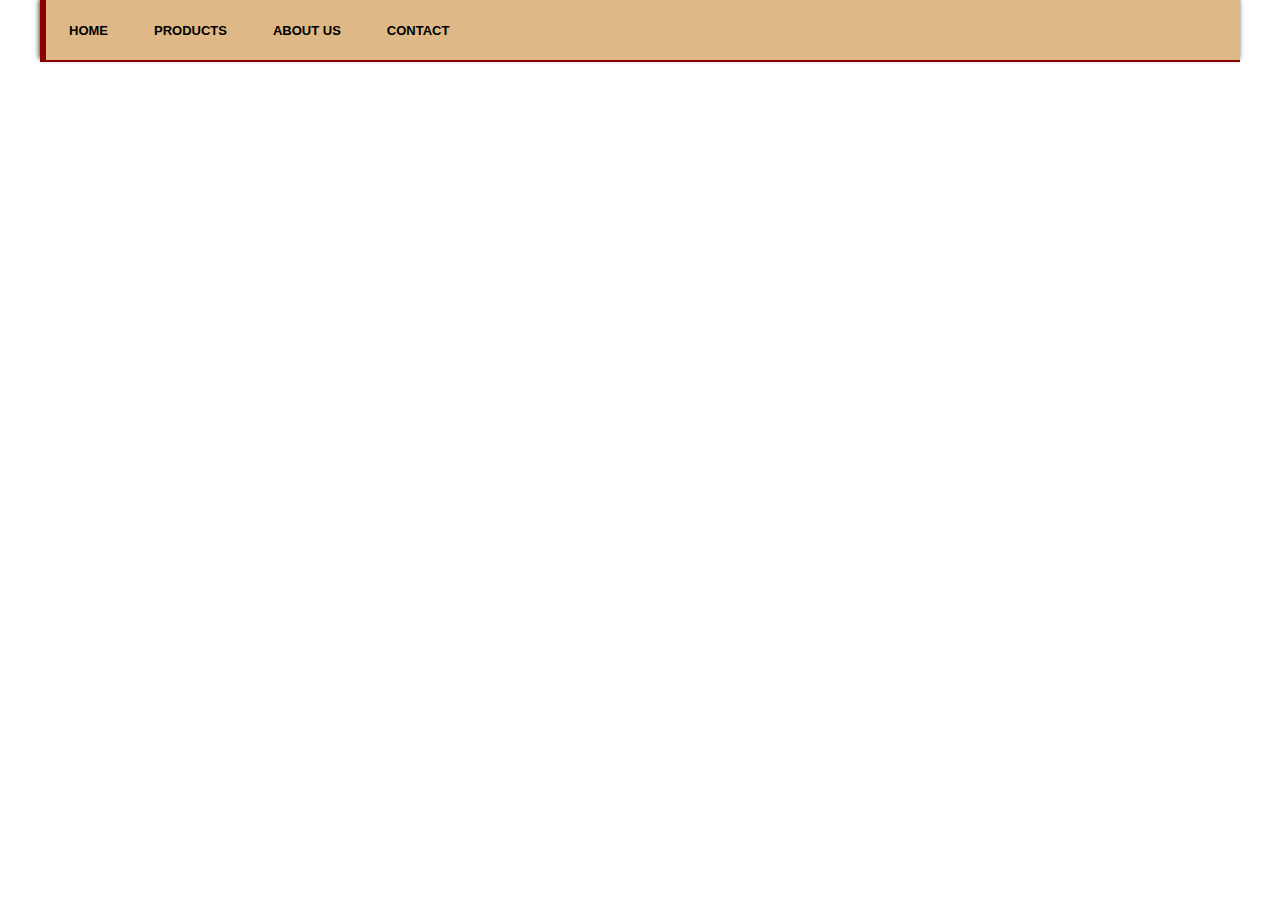
<file: lab4/index.html>
<!DOCTYPE html>
<html lang="en">
<head>
    <meta charset="UTF-8">
    <title>Title</title>
    <link rel="stylesheet" href="style.css">

</head>
<body>
<div id="container">
    <div class="menu">
        <ul>
            <li>HOME</li>
            <li>
                <span>PRODUCTS</span>
                <ul class="sub">
                    <li>LAPTOP</li>
                    <li>GAMING HOUSE</li>
                    <li>IN EAR</li>
                    <li>BAN PHIM</li>
                    <li>LOA</li>
                </ul>
            </li>
            <li>ABOUT US</li>
            <li>CONTACT</li>
        </ul>
    </div>


</div>


</body>
</html>
</file>
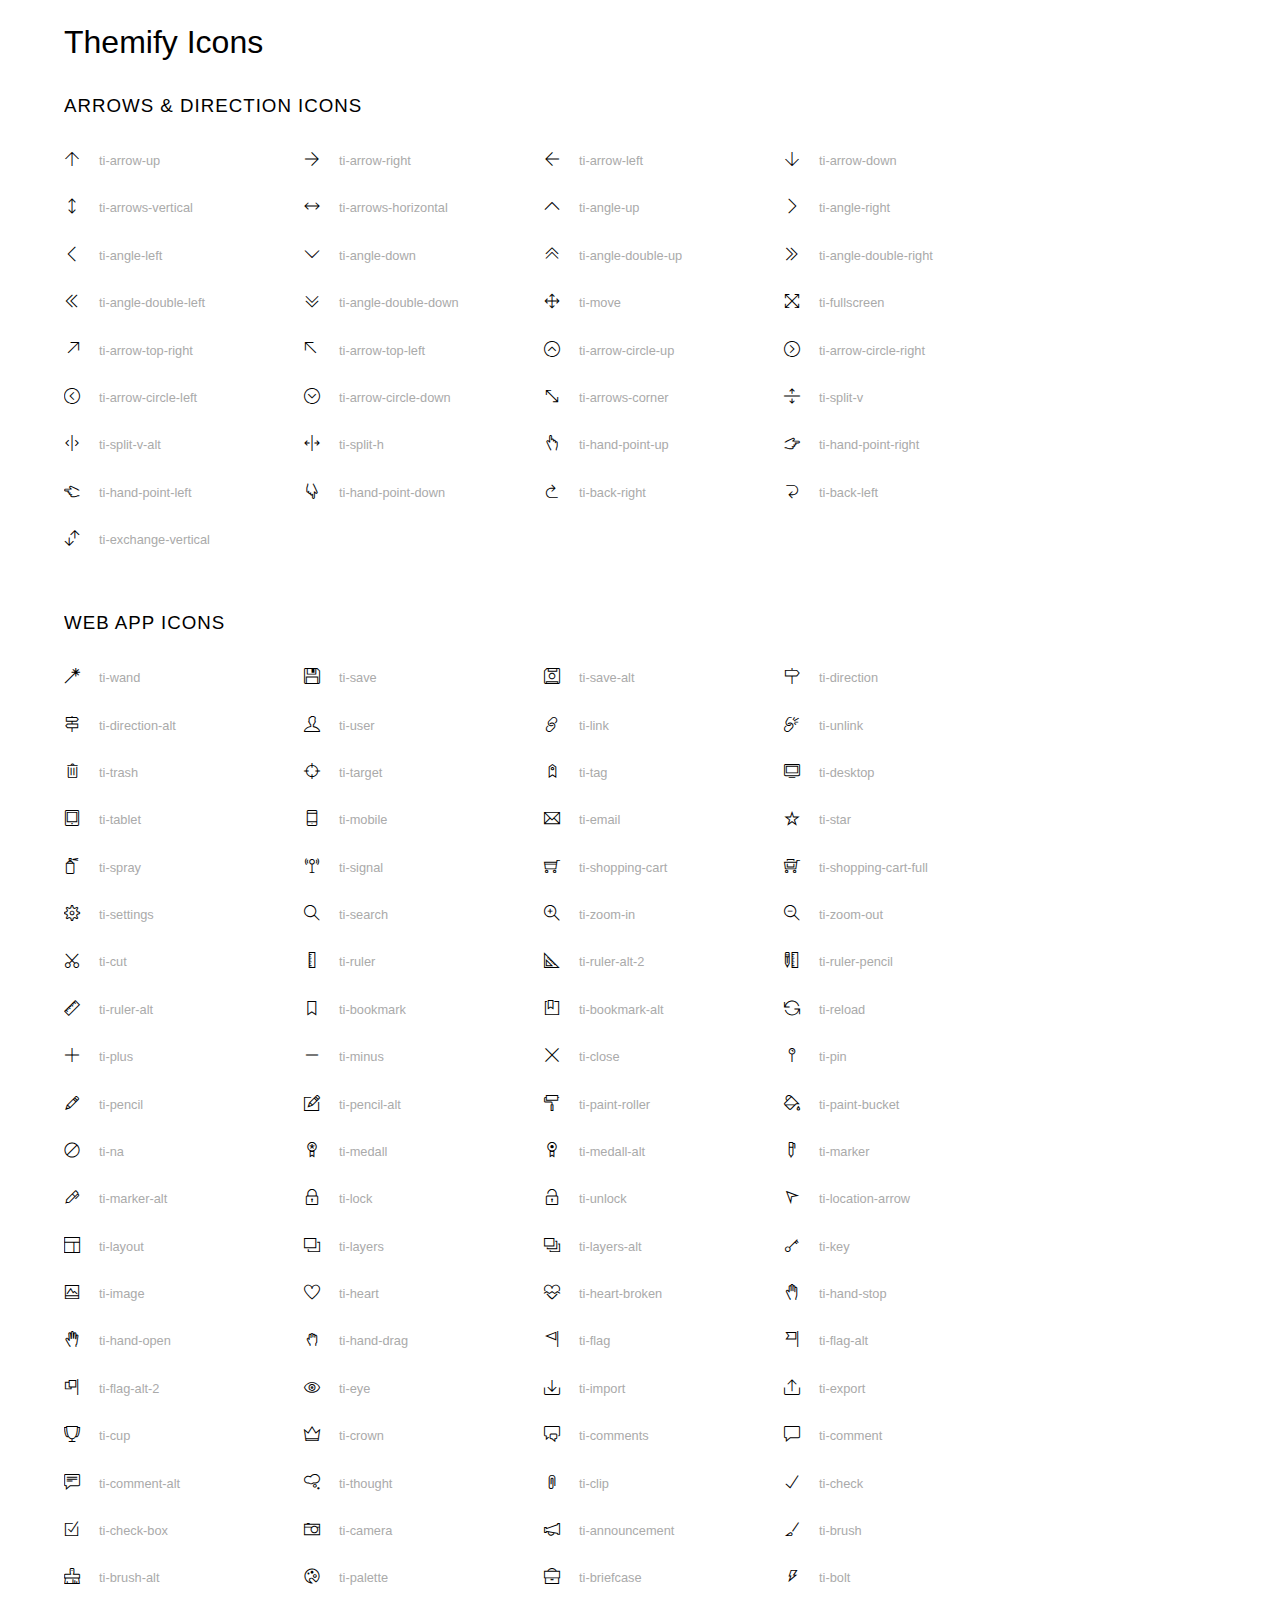
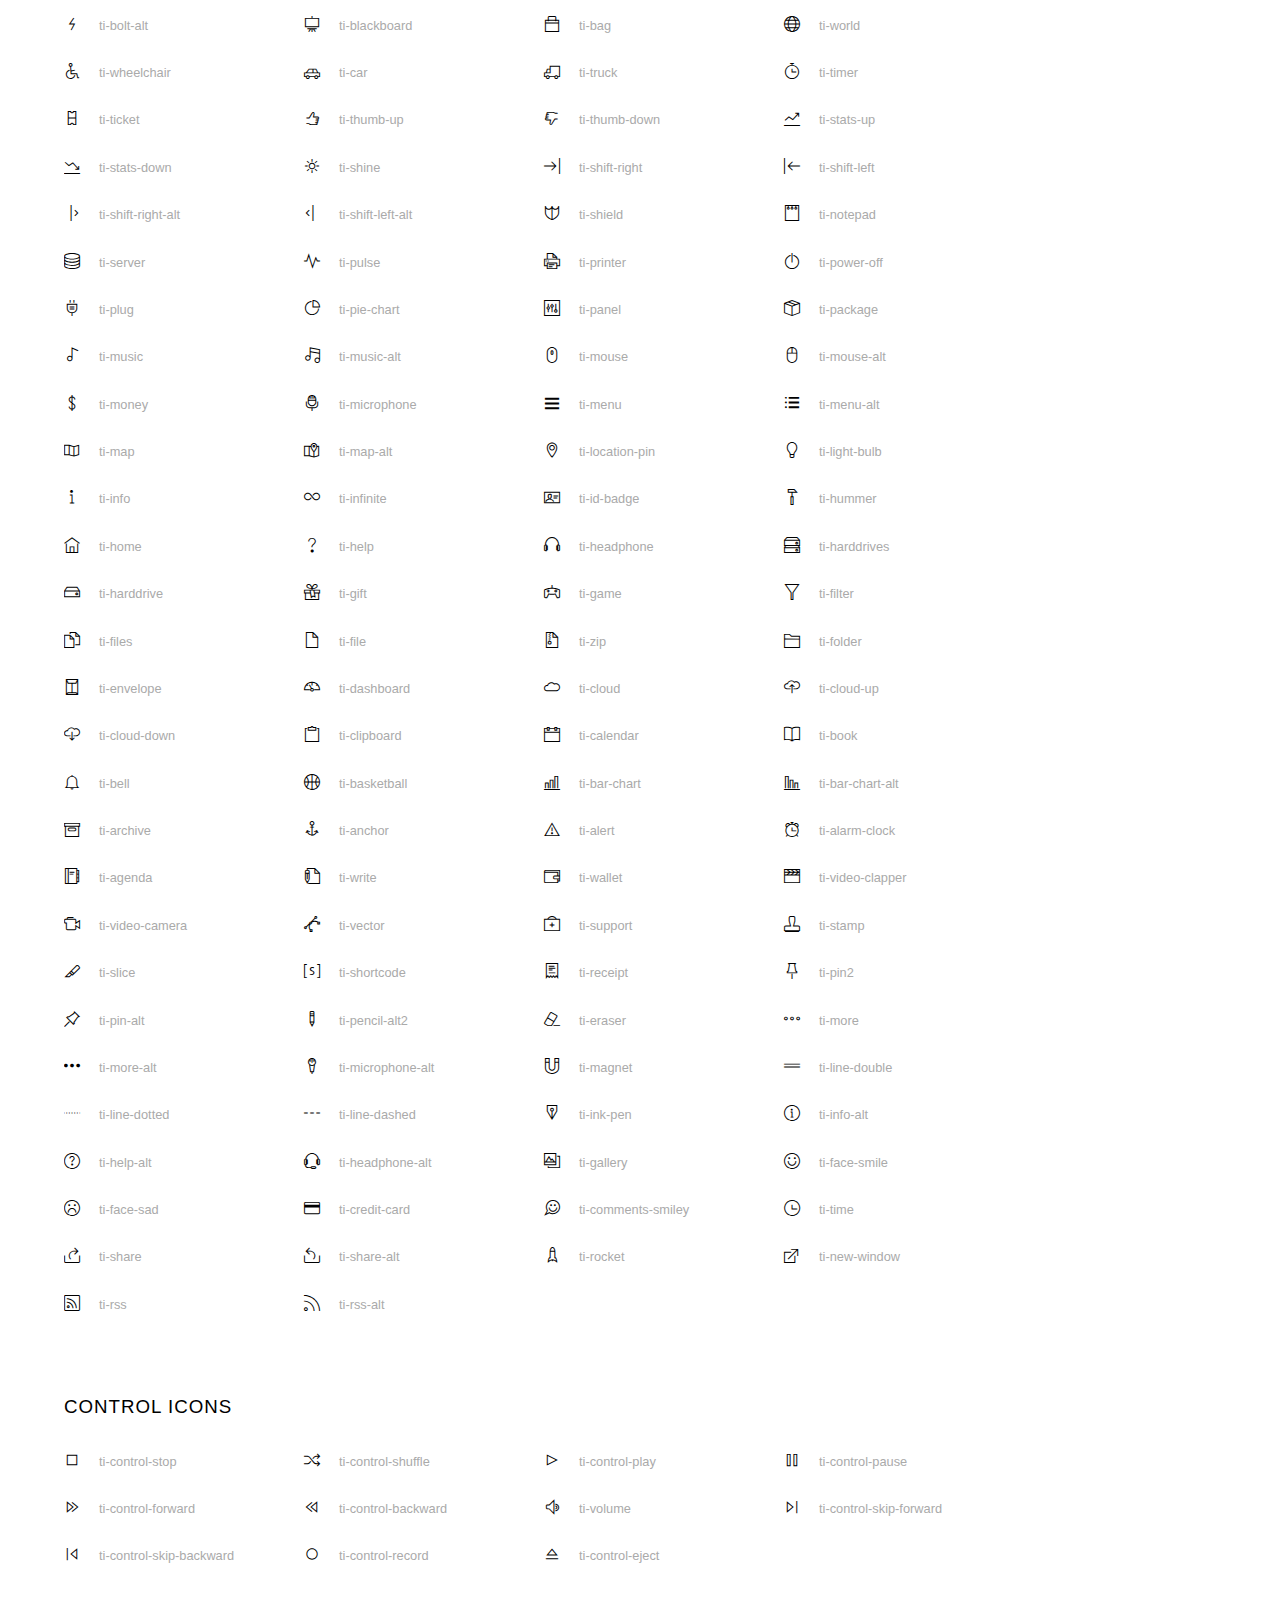
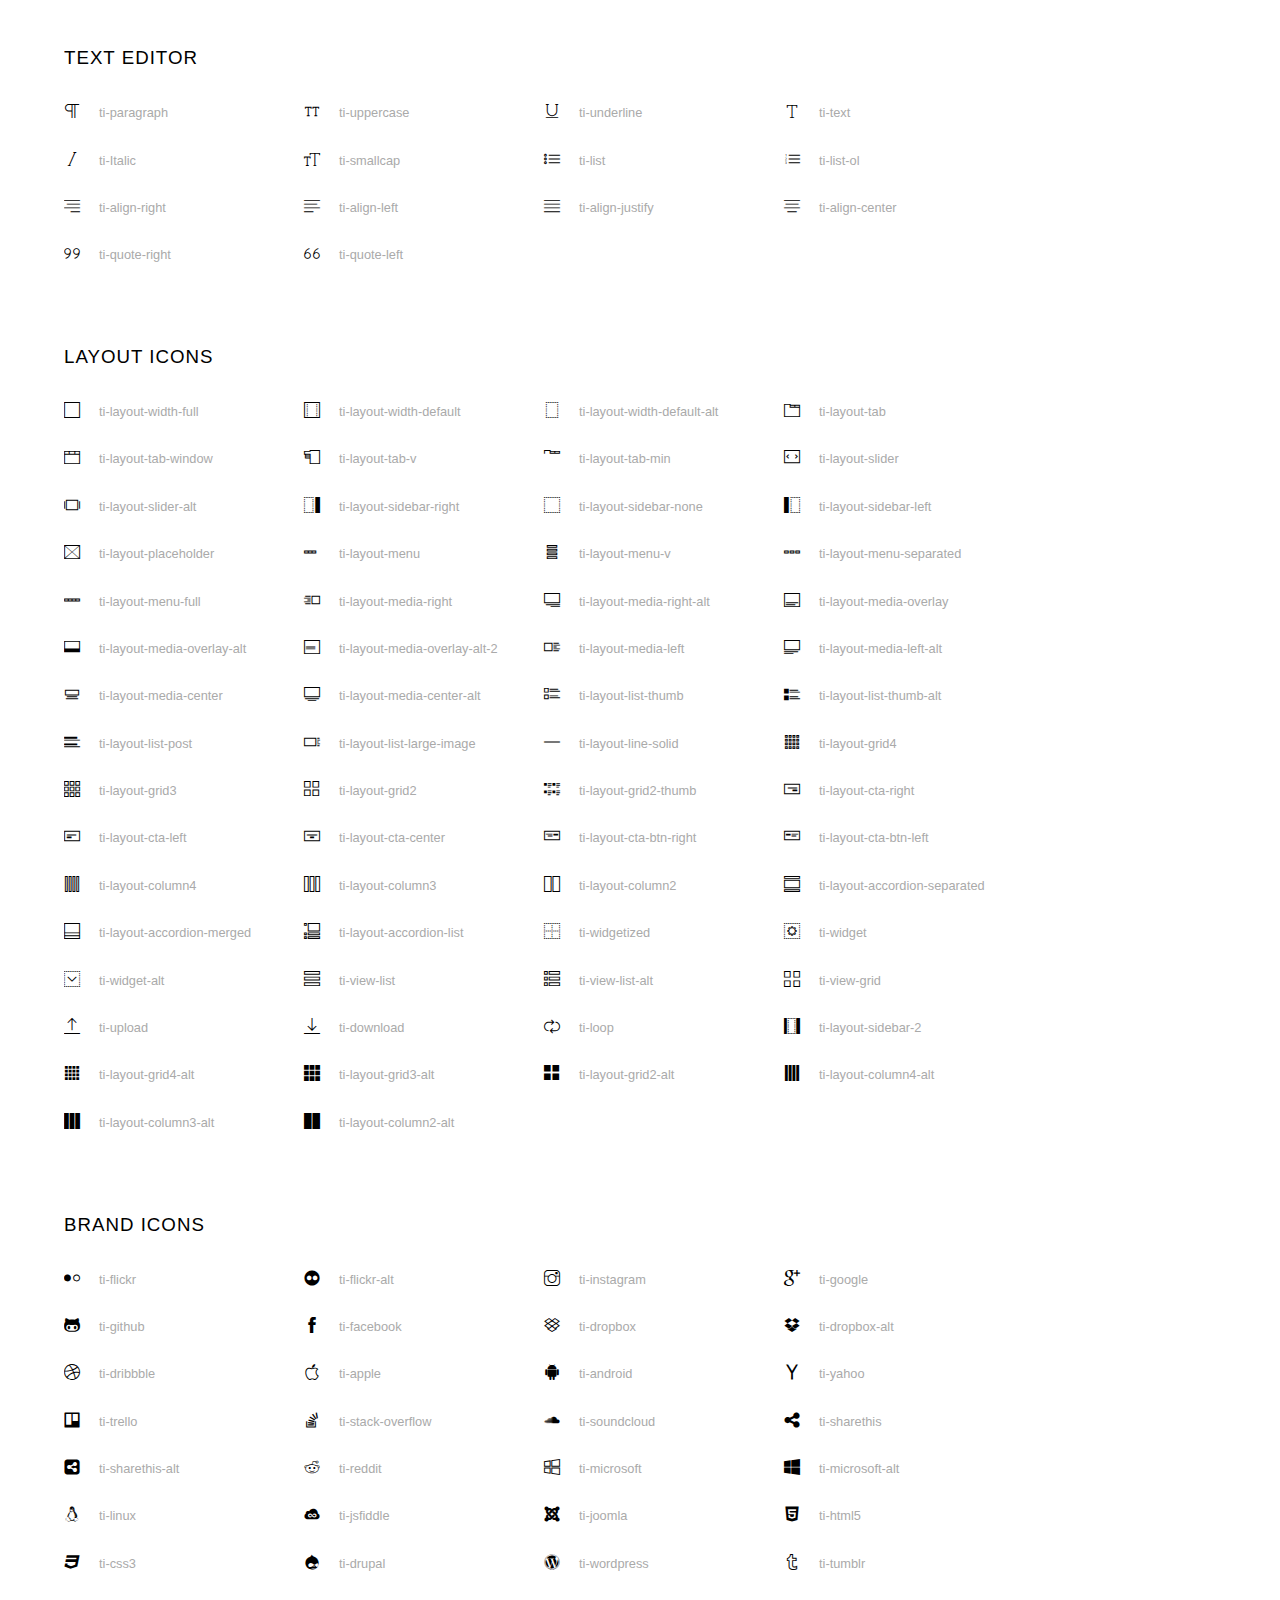
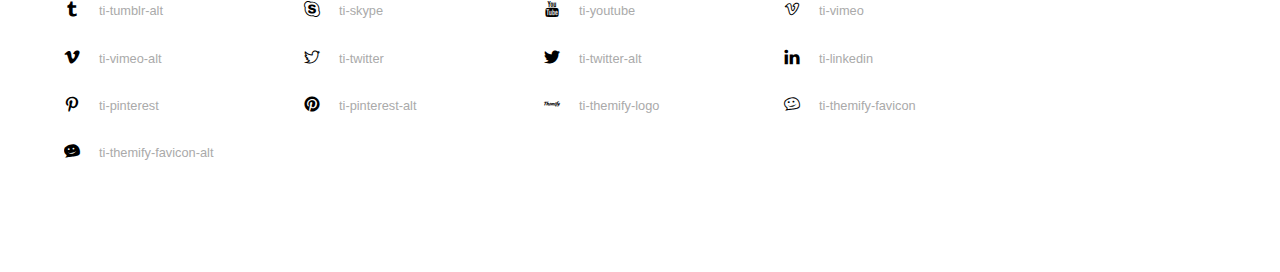
<file: font/themify-icons/index.html>
<!doctype html>
<html>
<head>
	<meta charset="utf-8">
	<title>Themify Icon Font</title>
	<meta name="viewport" content="width=device-width">
	<link rel="stylesheet" href="demo-files/demo.css">
	<link rel="stylesheet" href="themify-icons.css">
	<!--[if lt IE 8]><!-->
	<link rel="stylesheet" href="ie7/ie7.css">
	<!--<![endif]-->
</head>
<body>
	<h1>Themify Icons</h1>

	<div class="icon-section">

		<div class="icon-section">
			<h3>Arrows &amp; Direction Icons </h3>

			<div class="icon-container">
				<span class="ti-arrow-up"></span><span class="icon-name"> ti-arrow-up</span>
			</div>
			<div class="icon-container">
				<span class="ti-arrow-right"></span><span class="icon-name"> ti-arrow-right</span>
			</div>
			<div class="icon-container">
				<span class="ti-arrow-left"></span><span class="icon-name"> ti-arrow-left</span>
			</div>
			<div class="icon-container">
				<span class="ti-arrow-down"></span><span class="icon-name"> ti-arrow-down</span>
			</div>
			<div class="icon-container">
				<span class="ti-arrows-vertical"></span><span class="icon-name"> ti-arrows-vertical</span>
			</div>
			<div class="icon-container">
				<span class="ti-arrows-horizontal"></span><span class="icon-name"> ti-arrows-horizontal</span>
			</div>
			<div class="icon-container">
				<span class="ti-angle-up"></span><span class="icon-name"> ti-angle-up</span>
			</div>
			<div class="icon-container">
				<span class="ti-angle-right"></span><span class="icon-name"> ti-angle-right</span>
			</div>
			<div class="icon-container">
				<span class="ti-angle-left"></span><span class="icon-name"> ti-angle-left</span>
			</div>
			<div class="icon-container">
				<span class="ti-angle-down"></span><span class="icon-name"> ti-angle-down</span>
			</div>	
			<div class="icon-container">
				<span class="ti-angle-double-up"></span><span class="icon-name"> ti-angle-double-up</span>
			</div>
			<div class="icon-container">
				<span class="ti-angle-double-right"></span><span class="icon-name"> ti-angle-double-right</span>
			</div>
			<div class="icon-container">
				<span class="ti-angle-double-left"></span><span class="icon-name"> ti-angle-double-left</span>
			</div>
			<div class="icon-container">
				<span class="ti-angle-double-down"></span><span class="icon-name"> ti-angle-double-down</span>
			</div>					
			<div class="icon-container">
				<span class="ti-move"></span><span class="icon-name"> ti-move</span>
			</div>
			<div class="icon-container">
				<span class="ti-fullscreen"></span><span class="icon-name"> ti-fullscreen</span>
			</div>
			<div class="icon-container">
				<span class="ti-arrow-top-right"></span><span class="icon-name"> ti-arrow-top-right</span>
			</div>
			<div class="icon-container">
				<span class="ti-arrow-top-left"></span><span class="icon-name"> ti-arrow-top-left</span>
			</div>
			<div class="icon-container">
				<span class="ti-arrow-circle-up"></span><span class="icon-name"> ti-arrow-circle-up</span>
			</div>
			<div class="icon-container">
				<span class="ti-arrow-circle-right"></span><span class="icon-name"> ti-arrow-circle-right</span>
			</div>
			<div class="icon-container">
				<span class="ti-arrow-circle-left"></span><span class="icon-name"> ti-arrow-circle-left</span>
			</div>
			<div class="icon-container">
				<span class="ti-arrow-circle-down"></span><span class="icon-name"> ti-arrow-circle-down</span>
			</div>
			<div class="icon-container">
				<span class="ti-arrows-corner"></span><span class="icon-name"> ti-arrows-corner</span>
			</div>
			<div class="icon-container">
				<span class="ti-split-v"></span><span class="icon-name"> ti-split-v</span>
			</div>

			<div class="icon-container">
				<span class="ti-split-v-alt"></span><span class="icon-name"> ti-split-v-alt</span>
			</div>
			<div class="icon-container">
				<span class="ti-split-h"></span><span class="icon-name"> ti-split-h</span>
			</div>
			<div class="icon-container">
				<span class="ti-hand-point-up"></span><span class="icon-name"> ti-hand-point-up</span>
			</div>
			<div class="icon-container">
				<span class="ti-hand-point-right"></span><span class="icon-name"> ti-hand-point-right</span>
			</div>
			<div class="icon-container">
				<span class="ti-hand-point-left"></span><span class="icon-name"> ti-hand-point-left</span>
			</div>
			<div class="icon-container">
				<span class="ti-hand-point-down"></span><span class="icon-name"> ti-hand-point-down</span>
			</div>
			<div class="icon-container">
				<span class="ti-back-right"></span><span class="icon-name"> ti-back-right</span>
			</div>
			<div class="icon-container">
				<span class="ti-back-left"></span><span class="icon-name"> ti-back-left</span>
			</div>
			<div class="icon-container">
				<span class="ti-exchange-vertical"></span><span class="icon-name"> ti-exchange-vertical</span>
			</div>

		</div> <!-- Arrows Icons -->



		<h3>Web App Icons</h3>
		
		<div class="icon-section">

			<div class="icon-container">
				<span class="ti-wand"></span><span class="icon-name"> ti-wand</span>
			</div>
			<div class="icon-container">
				<span class="ti-save"></span><span class="icon-name"> ti-save</span>
			</div>
			<div class="icon-container">
				<span class="ti-save-alt"></span><span class="icon-name"> ti-save-alt</span>
			</div>

			<div class="icon-container">
				<span class="ti-direction"></span><span class="icon-name"> ti-direction</span>
			</div>
			<div class="icon-container">
				<span class="ti-direction-alt"></span><span class="icon-name"> ti-direction-alt</span>
			</div>
			<div class="icon-container">
				<span class="ti-user"></span><span class="icon-name"> ti-user</span>
			</div>
			<div class="icon-container">
				<span class="ti-link"></span><span class="icon-name"> ti-link</span>
			</div>
			<div class="icon-container">
				<span class="ti-unlink"></span><span class="icon-name"> ti-unlink</span>
			</div>
			<div class="icon-container">
				<span class="ti-trash"></span><span class="icon-name"> ti-trash</span>
			</div>
			<div class="icon-container">
				<span class="ti-target"></span><span class="icon-name"> ti-target</span>
			</div>
			<div class="icon-container">
				<span class="ti-tag"></span><span class="icon-name"> ti-tag</span>
			</div>
			<div class="icon-container">
				<span class="ti-desktop"></span><span class="icon-name"> ti-desktop</span>
			</div>
			<div class="icon-container">
				<span class="ti-tablet"></span><span class="icon-name"> ti-tablet</span>
			</div>
			<div class="icon-container">
				<span class="ti-mobile"></span><span class="icon-name"> ti-mobile</span>
			</div>
			<div class="icon-container">
				<span class="ti-email"></span><span class="icon-name"> ti-email</span>
			</div>	
			<div class="icon-container">
				<span class="ti-star"></span><span class="icon-name"> ti-star</span>
			</div>
			<div class="icon-container">
				<span class="ti-spray"></span><span class="icon-name"> ti-spray</span>
			</div>
			<div class="icon-container">
				<span class="ti-signal"></span><span class="icon-name"> ti-signal</span>
			</div>
			<div class="icon-container">
				<span class="ti-shopping-cart"></span><span class="icon-name"> ti-shopping-cart</span>
			</div>
			<div class="icon-container">
				<span class="ti-shopping-cart-full"></span><span class="icon-name"> ti-shopping-cart-full</span>
			</div>
			<div class="icon-container">
				<span class="ti-settings"></span><span class="icon-name"> ti-settings</span>
			</div>
			<div class="icon-container">
				<span class="ti-search"></span><span class="icon-name"> ti-search</span>
			</div>
			<div class="icon-container">
				<span class="ti-zoom-in"></span><span class="icon-name"> ti-zoom-in</span>
			</div>
			<div class="icon-container">
				<span class="ti-zoom-out"></span><span class="icon-name"> ti-zoom-out</span>
			</div>
			<div class="icon-container">
				<span class="ti-cut"></span><span class="icon-name"> ti-cut</span>
			</div>
			<div class="icon-container">
				<span class="ti-ruler"></span><span class="icon-name"> ti-ruler</span>
			</div>
			<div class="icon-container">
				<span class="ti-ruler-alt-2"></span><span class="icon-name"> ti-ruler-alt-2</span>
			</div>			
			<div class="icon-container">
				<span class="ti-ruler-pencil"></span><span class="icon-name"> ti-ruler-pencil</span>
			</div>
			<div class="icon-container">
				<span class="ti-ruler-alt"></span><span class="icon-name"> ti-ruler-alt</span>
			</div>
			<div class="icon-container">
				<span class="ti-bookmark"></span><span class="icon-name"> ti-bookmark</span>
			</div>
			<div class="icon-container">
				<span class="ti-bookmark-alt"></span><span class="icon-name"> ti-bookmark-alt</span>
			</div>
			<div class="icon-container">
				<span class="ti-reload"></span><span class="icon-name"> ti-reload</span>
			</div>
			<div class="icon-container">
				<span class="ti-plus"></span><span class="icon-name"> ti-plus</span>
			</div>
			<div class="icon-container">
				<span class="ti-minus"></span><span class="icon-name"> ti-minus</span>
			</div>
			<div class="icon-container">
				<span class="ti-close"></span><span class="icon-name"> ti-close</span>
			</div>			
			<div class="icon-container">
				<span class="ti-pin"></span><span class="icon-name"> ti-pin</span>
			</div>
			<div class="icon-container">
				<span class="ti-pencil"></span><span class="icon-name"> ti-pencil</span>
			</div>
					
		  	<div class="icon-container">
				<span class="ti-pencil-alt"></span><span class="icon-name"> ti-pencil-alt</span>
			</div>
			<div class="icon-container">
				<span class="ti-paint-roller"></span><span class="icon-name"> ti-paint-roller</span>
			</div>
			<div class="icon-container">
				<span class="ti-paint-bucket"></span><span class="icon-name"> ti-paint-bucket</span>
			</div>
			<div class="icon-container">
				<span class="ti-na"></span><span class="icon-name"> ti-na</span>
			</div>
			<div class="icon-container">
				<span class="ti-medall"></span><span class="icon-name"> ti-medall</span>
			</div>
			<div class="icon-container">
				<span class="ti-medall-alt"></span><span class="icon-name"> ti-medall-alt</span>
			</div>
			<div class="icon-container">
				<span class="ti-marker"></span><span class="icon-name"> ti-marker</span>
			</div>
			<div class="icon-container">
				<span class="ti-marker-alt"></span><span class="icon-name"> ti-marker-alt</span>
			</div>

			<div class="icon-container">
				<span class="ti-lock"></span><span class="icon-name"> ti-lock</span>
			</div>
			<div class="icon-container">
				<span class="ti-unlock"></span><span class="icon-name"> ti-unlock</span>
			</div>
			<div class="icon-container">
				<span class="ti-location-arrow"></span><span class="icon-name"> ti-location-arrow</span>
			</div>
			<div class="icon-container">
				<span class="ti-layout"></span><span class="icon-name"> ti-layout</span>
			</div>
			<div class="icon-container">
				<span class="ti-layers"></span><span class="icon-name"> ti-layers</span>
			</div>
			<div class="icon-container">
				<span class="ti-layers-alt"></span><span class="icon-name"> ti-layers-alt</span>
			</div>
			<div class="icon-container">
				<span class="ti-key"></span><span class="icon-name"> ti-key</span>
			</div>
			<div class="icon-container">
				<span class="ti-image"></span><span class="icon-name"> ti-image</span>
			</div>
			<div class="icon-container">
				<span class="ti-heart"></span><span class="icon-name"> ti-heart</span>
			</div>
			<div class="icon-container">
				<span class="ti-heart-broken"></span><span class="icon-name"> ti-heart-broken</span>
			</div>
			<div class="icon-container">
				<span class="ti-hand-stop"></span><span class="icon-name"> ti-hand-stop</span>
			</div>
			<div class="icon-container">
				<span class="ti-hand-open"></span><span class="icon-name"> ti-hand-open</span>
			</div>
			<div class="icon-container">
				<span class="ti-hand-drag"></span><span class="icon-name"> ti-hand-drag</span>
			</div>
			<div class="icon-container">
				<span class="ti-flag"></span><span class="icon-name"> ti-flag</span>
			</div>
			<div class="icon-container">
				<span class="ti-flag-alt"></span><span class="icon-name"> ti-flag-alt</span>
			</div>
			<div class="icon-container">
				<span class="ti-flag-alt-2"></span><span class="icon-name"> ti-flag-alt-2</span>
			</div>
			<div class="icon-container">
				<span class="ti-eye"></span><span class="icon-name"> ti-eye</span>
			</div>
			<div class="icon-container">
				<span class="ti-import"></span><span class="icon-name"> ti-import</span>
			</div>			
			<div class="icon-container">
				<span class="ti-export"></span><span class="icon-name"> ti-export</span>
			</div>
			<div class="icon-container">
				<span class="ti-cup"></span><span class="icon-name"> ti-cup</span>
			</div>
			<div class="icon-container">
				<span class="ti-crown"></span><span class="icon-name"> ti-crown</span>
			</div>
			<div class="icon-container">
				<span class="ti-comments"></span><span class="icon-name"> ti-comments</span>
			</div>
			<div class="icon-container">
				<span class="ti-comment"></span><span class="icon-name"> ti-comment</span>
			</div>
			<div class="icon-container">
				<span class="ti-comment-alt"></span><span class="icon-name"> ti-comment-alt</span>
			</div>
			<div class="icon-container">
				<span class="ti-thought"></span><span class="icon-name"> ti-thought</span>
			</div>			
			<div class="icon-container">
				<span class="ti-clip"></span><span class="icon-name"> ti-clip</span>
			</div>

			<div class="icon-container">
				<span class="ti-check"></span><span class="icon-name"> ti-check</span>
			</div>
			<div class="icon-container">
				<span class="ti-check-box"></span><span class="icon-name"> ti-check-box</span>
			</div>
			<div class="icon-container">
				<span class="ti-camera"></span><span class="icon-name"> ti-camera</span>
			</div>
			<div class="icon-container">
				<span class="ti-announcement"></span><span class="icon-name"> ti-announcement</span>
			</div>
			<div class="icon-container">
				<span class="ti-brush"></span><span class="icon-name"> ti-brush</span>
			</div>
			<div class="icon-container">
				<span class="ti-brush-alt"></span><span class="icon-name"> ti-brush-alt</span>
			</div>
			<div class="icon-container">
				<span class="ti-palette"></span><span class="icon-name"> ti-palette</span>
			</div>			
			<div class="icon-container">
				<span class="ti-briefcase"></span><span class="icon-name"> ti-briefcase</span>
			</div>
			<div class="icon-container">
				<span class="ti-bolt"></span><span class="icon-name"> ti-bolt</span>
			</div>
			<div class="icon-container">
				<span class="ti-bolt-alt"></span><span class="icon-name"> ti-bolt-alt</span>
			</div>
			<div class="icon-container">
				<span class="ti-blackboard"></span><span class="icon-name"> ti-blackboard</span>
			</div>
			<div class="icon-container">
				<span class="ti-bag"></span><span class="icon-name"> ti-bag</span>
			</div>
			<div class="icon-container">
				<span class="ti-world"></span><span class="icon-name"> ti-world</span>
			</div>
			<div class="icon-container">
				<span class="ti-wheelchair"></span><span class="icon-name"> ti-wheelchair</span>
			</div>
			<div class="icon-container">
				<span class="ti-car"></span><span class="icon-name"> ti-car</span>
			</div>
			<div class="icon-container">
				<span class="ti-truck"></span><span class="icon-name"> ti-truck</span>
			</div>
			<div class="icon-container">
				<span class="ti-timer"></span><span class="icon-name"> ti-timer</span>
			</div>
			<div class="icon-container">
				<span class="ti-ticket"></span><span class="icon-name"> ti-ticket</span>
			</div>
			<div class="icon-container">
				<span class="ti-thumb-up"></span><span class="icon-name"> ti-thumb-up</span>
			</div>
			<div class="icon-container">
				<span class="ti-thumb-down"></span><span class="icon-name"> ti-thumb-down</span>
			</div>

			<div class="icon-container">
				<span class="ti-stats-up"></span><span class="icon-name"> ti-stats-up</span>
			</div>
			<div class="icon-container">
				<span class="ti-stats-down"></span><span class="icon-name"> ti-stats-down</span>
			</div>
			<div class="icon-container">
				<span class="ti-shine"></span><span class="icon-name"> ti-shine</span>
			</div>
			<div class="icon-container">
				<span class="ti-shift-right"></span><span class="icon-name"> ti-shift-right</span>
			</div>
			<div class="icon-container">
				<span class="ti-shift-left"></span><span class="icon-name"> ti-shift-left</span>
			</div>

			<div class="icon-container">
				<span class="ti-shift-right-alt"></span><span class="icon-name"> ti-shift-right-alt</span>
			</div>
			<div class="icon-container">
				<span class="ti-shift-left-alt"></span><span class="icon-name"> ti-shift-left-alt</span>
			</div>
			<div class="icon-container">
				<span class="ti-shield"></span><span class="icon-name"> ti-shield</span>
			</div>
			<div class="icon-container">
				<span class="ti-notepad"></span><span class="icon-name"> ti-notepad</span>
			</div>
			<div class="icon-container">
				<span class="ti-server"></span><span class="icon-name"> ti-server</span>
			</div>

			<div class="icon-container">
				<span class="ti-pulse"></span><span class="icon-name"> ti-pulse</span>
			</div>
			<div class="icon-container">
				<span class="ti-printer"></span><span class="icon-name"> ti-printer</span>
			</div>
			<div class="icon-container">
				<span class="ti-power-off"></span><span class="icon-name"> ti-power-off</span>
			</div>
			<div class="icon-container">
				<span class="ti-plug"></span><span class="icon-name"> ti-plug</span>
			</div>
			<div class="icon-container">
				<span class="ti-pie-chart"></span><span class="icon-name"> ti-pie-chart</span>
			</div>

			<div class="icon-container">
				<span class="ti-panel"></span><span class="icon-name"> ti-panel</span>
			</div>
			<div class="icon-container">
				<span class="ti-package"></span><span class="icon-name"> ti-package</span>
			</div>
			<div class="icon-container">
				<span class="ti-music"></span><span class="icon-name"> ti-music</span>
			</div>
			<div class="icon-container">
				<span class="ti-music-alt"></span><span class="icon-name"> ti-music-alt</span>
			</div>
			<div class="icon-container">
				<span class="ti-mouse"></span><span class="icon-name"> ti-mouse</span>
			</div>
			<div class="icon-container">
				<span class="ti-mouse-alt"></span><span class="icon-name"> ti-mouse-alt</span>
			</div>
			<div class="icon-container">
				<span class="ti-money"></span><span class="icon-name"> ti-money</span>
			</div>
			<div class="icon-container">
				<span class="ti-microphone"></span><span class="icon-name"> ti-microphone</span>
			</div>
			<div class="icon-container">
				<span class="ti-menu"></span><span class="icon-name"> ti-menu</span>
			</div>
			<div class="icon-container">
				<span class="ti-menu-alt"></span><span class="icon-name"> ti-menu-alt</span>
			</div>
			<div class="icon-container">
				<span class="ti-map"></span><span class="icon-name"> ti-map</span>
			</div>
			<div class="icon-container">
				<span class="ti-map-alt"></span><span class="icon-name"> ti-map-alt</span>
			</div>

			<div class="icon-container">
				<span class="ti-location-pin"></span><span class="icon-name"> ti-location-pin</span>
			</div>

			<div class="icon-container">
				<span class="ti-light-bulb"></span><span class="icon-name"> ti-light-bulb</span>
			</div>
			<div class="icon-container">
				<span class="ti-info"></span><span class="icon-name"> ti-info</span>
			</div>
			<div class="icon-container">
				<span class="ti-infinite"></span><span class="icon-name"> ti-infinite</span>
			</div>
			<div class="icon-container">
				<span class="ti-id-badge"></span><span class="icon-name"> ti-id-badge</span>
			</div>
			<div class="icon-container">
				<span class="ti-hummer"></span><span class="icon-name"> ti-hummer</span>
			</div>
			<div class="icon-container">
				<span class="ti-home"></span><span class="icon-name"> ti-home</span>
			</div>
			<div class="icon-container">
				<span class="ti-help"></span><span class="icon-name"> ti-help</span>
			</div>
			<div class="icon-container">
				<span class="ti-headphone"></span><span class="icon-name"> ti-headphone</span>
			</div>
			<div class="icon-container">
				<span class="ti-harddrives"></span><span class="icon-name"> ti-harddrives</span>
			</div>
			<div class="icon-container">
				<span class="ti-harddrive"></span><span class="icon-name"> ti-harddrive</span>
			</div>
			<div class="icon-container">
				<span class="ti-gift"></span><span class="icon-name"> ti-gift</span>
			</div>
			<div class="icon-container">
				<span class="ti-game"></span><span class="icon-name"> ti-game</span>
			</div>
			<div class="icon-container">
				<span class="ti-filter"></span><span class="icon-name"> ti-filter</span>
			</div>
			<div class="icon-container">
				<span class="ti-files"></span><span class="icon-name"> ti-files</span>
			</div>
			<div class="icon-container">
				<span class="ti-file"></span><span class="icon-name"> ti-file</span>
			</div>
			<div class="icon-container">
				<span class="ti-zip"></span><span class="icon-name"> ti-zip</span>
			</div>
			<div class="icon-container">
				<span class="ti-folder"></span><span class="icon-name"> ti-folder</span>
			</div>			
			<div class="icon-container">
				<span class="ti-envelope"></span><span class="icon-name"> ti-envelope</span>
			</div>


			<div class="icon-container">
				<span class="ti-dashboard"></span><span class="icon-name"> ti-dashboard</span>
			</div>
			<div class="icon-container">
				<span class="ti-cloud"></span><span class="icon-name"> ti-cloud</span>
			</div>
			<div class="icon-container">
				<span class="ti-cloud-up"></span><span class="icon-name"> ti-cloud-up</span>
			</div>
			<div class="icon-container">
				<span class="ti-cloud-down"></span><span class="icon-name"> ti-cloud-down</span>
			</div>
			<div class="icon-container">
				<span class="ti-clipboard"></span><span class="icon-name"> ti-clipboard</span>
			</div>
			<div class="icon-container">
				<span class="ti-calendar"></span><span class="icon-name"> ti-calendar</span>
			</div>
			<div class="icon-container">
				<span class="ti-book"></span><span class="icon-name"> ti-book</span>
			</div>
			<div class="icon-container">
				<span class="ti-bell"></span><span class="icon-name"> ti-bell</span>
			</div>
			<div class="icon-container">
				<span class="ti-basketball"></span><span class="icon-name"> ti-basketball</span>
			</div>
			<div class="icon-container">
				<span class="ti-bar-chart"></span><span class="icon-name"> ti-bar-chart</span>
			</div>
			<div class="icon-container">
				<span class="ti-bar-chart-alt"></span><span class="icon-name"> ti-bar-chart-alt</span>
			</div>


			<div class="icon-container">
				<span class="ti-archive"></span><span class="icon-name"> ti-archive</span>
			</div>
			<div class="icon-container">
				<span class="ti-anchor"></span><span class="icon-name"> ti-anchor</span>
			</div>

			<div class="icon-container">
				<span class="ti-alert"></span><span class="icon-name"> ti-alert</span>
			</div>
			<div class="icon-container">
				<span class="ti-alarm-clock"></span><span class="icon-name"> ti-alarm-clock</span>
			</div>
			<div class="icon-container">
				<span class="ti-agenda"></span><span class="icon-name"> ti-agenda</span>
			</div>
			<div class="icon-container">
				<span class="ti-write"></span><span class="icon-name"> ti-write</span>
			</div>

			<div class="icon-container">
				<span class="ti-wallet"></span><span class="icon-name"> ti-wallet</span>
			</div>
			<div class="icon-container">
				<span class="ti-video-clapper"></span><span class="icon-name"> ti-video-clapper</span>
			</div>
			<div class="icon-container">
				<span class="ti-video-camera"></span><span class="icon-name"> ti-video-camera</span>
			</div>
			<div class="icon-container">
				<span class="ti-vector"></span><span class="icon-name"> ti-vector</span>
			</div>

			<div class="icon-container">
				<span class="ti-support"></span><span class="icon-name"> ti-support</span>
			</div>
			<div class="icon-container">
				<span class="ti-stamp"></span><span class="icon-name"> ti-stamp</span>
			</div>
			<div class="icon-container">
				<span class="ti-slice"></span><span class="icon-name"> ti-slice</span>
			</div>
			<div class="icon-container">
				<span class="ti-shortcode"></span><span class="icon-name"> ti-shortcode</span>
			</div>
			<div class="icon-container">
				<span class="ti-receipt"></span><span class="icon-name"> ti-receipt</span>
			</div>
			<div class="icon-container">
				<span class="ti-pin2"></span><span class="icon-name"> ti-pin2</span>
			</div>
			<div class="icon-container">
				<span class="ti-pin-alt"></span><span class="icon-name"> ti-pin-alt</span>
			</div>
			<div class="icon-container">
				<span class="ti-pencil-alt2"></span><span class="icon-name"> ti-pencil-alt2</span>
			</div>
			<div class="icon-container">
				<span class="ti-eraser"></span><span class="icon-name"> ti-eraser</span>
			</div>			
			<div class="icon-container">
				<span class="ti-more"></span><span class="icon-name"> ti-more</span>
			</div>
			<div class="icon-container">
				<span class="ti-more-alt"></span><span class="icon-name"> ti-more-alt</span>
			</div>
			<div class="icon-container">
				<span class="ti-microphone-alt"></span><span class="icon-name"> ti-microphone-alt</span>
			</div>
			<div class="icon-container">
				<span class="ti-magnet"></span><span class="icon-name"> ti-magnet</span>
			</div>
			<div class="icon-container">
				<span class="ti-line-double"></span><span class="icon-name"> ti-line-double</span>
			</div>
			<div class="icon-container">
				<span class="ti-line-dotted"></span><span class="icon-name"> ti-line-dotted</span>
			</div>
			<div class="icon-container">
				<span class="ti-line-dashed"></span><span class="icon-name"> ti-line-dashed</span>
			</div>

			<div class="icon-container">
				<span class="ti-ink-pen"></span><span class="icon-name"> ti-ink-pen</span>
			</div>
			<div class="icon-container">
				<span class="ti-info-alt"></span><span class="icon-name"> ti-info-alt</span>
			</div>
			<div class="icon-container">
				<span class="ti-help-alt"></span><span class="icon-name"> ti-help-alt</span>
			</div>
			<div class="icon-container">
				<span class="ti-headphone-alt"></span><span class="icon-name"> ti-headphone-alt</span>
			</div>

			<div class="icon-container">
				<span class="ti-gallery"></span><span class="icon-name"> ti-gallery</span>
			</div>
			<div class="icon-container">
				<span class="ti-face-smile"></span><span class="icon-name"> ti-face-smile</span>
			</div>
			<div class="icon-container">
				<span class="ti-face-sad"></span><span class="icon-name"> ti-face-sad</span>
			</div>
			<div class="icon-container">
				<span class="ti-credit-card"></span><span class="icon-name"> ti-credit-card</span>
			</div>
			<div class="icon-container">
				<span class="ti-comments-smiley"></span><span class="icon-name"> ti-comments-smiley</span>
			</div>
			<div class="icon-container">
				<span class="ti-time"></span><span class="icon-name"> ti-time</span>
			</div>
			<div class="icon-container">
				<span class="ti-share"></span><span class="icon-name"> ti-share</span>
			</div>
			<div class="icon-container">
				<span class="ti-share-alt"></span><span class="icon-name"> ti-share-alt</span>
			</div>
			<div class="icon-container">
				<span class="ti-rocket"></span><span class="icon-name"> ti-rocket</span>
			</div>

			<div class="icon-container">
				<span class="ti-new-window"></span><span class="icon-name"> ti-new-window</span>
			</div>

			<div class="icon-container">
				<span class="ti-rss"></span><span class="icon-name"> ti-rss</span>
			</div>

			<div class="icon-container">
				<span class="ti-rss-alt"></span><span class="icon-name"> ti-rss-alt</span>
			</div>
			
		</div><!-- Web App Icons -->


		<div class="icon-section">
			<h3>Control Icons</h3>
			<div class="icon-container">
				<span class="ti-control-stop"></span><span class="icon-name"> ti-control-stop</span>
			</div>
			<div class="icon-container">
				<span class="ti-control-shuffle"></span><span class="icon-name"> ti-control-shuffle</span>
			</div>
			<div class="icon-container">
				<span class="ti-control-play"></span><span class="icon-name"> ti-control-play</span>
			</div>
			<div class="icon-container">
				<span class="ti-control-pause"></span><span class="icon-name"> ti-control-pause</span>
			</div>
			<div class="icon-container">
				<span class="ti-control-forward"></span><span class="icon-name"> ti-control-forward</span>
			</div>
			<div class="icon-container">
				<span class="ti-control-backward"></span><span class="icon-name"> ti-control-backward</span>
			</div>	
			<div class="icon-container">
				<span class="ti-volume"></span><span class="icon-name"> ti-volume</span>
			</div>
			<div class="icon-container">
				<span class="ti-control-skip-forward"></span><span class="icon-name"> ti-control-skip-forward</span>
			</div>
			<div class="icon-container">
				<span class="ti-control-skip-backward"></span><span class="icon-name"> ti-control-skip-backward</span>
			</div>
			<div class="icon-container">
				<span class="ti-control-record"></span><span class="icon-name"> ti-control-record</span>
			</div>
			<div class="icon-container">
				<span class="ti-control-eject"></span><span class="icon-name"> ti-control-eject</span>
			</div>			
		</div> <!-- Control Icons -->


		<div class="icon-section">
			<h3>Text Editor</h3>

			<div class="icon-container">
				<span class="ti-paragraph"></span><span class="icon-name"> ti-paragraph</span>
			</div>
			<div class="icon-container">
				<span class="ti-uppercase"></span><span class="icon-name"> ti-uppercase</span>
			</div>

			<div class="icon-container">
				<span class="ti-underline"></span><span class="icon-name"> ti-underline</span>
			</div>
			<div class="icon-container">
				<span class="ti-text"></span><span class="icon-name"> ti-text</span>
			</div>
			<div class="icon-container">
				<span class="ti-Italic"></span><span class="icon-name"> ti-Italic</span>
			</div>
			<div class="icon-container">
				<span class="ti-smallcap"></span><span class="icon-name"> ti-smallcap</span>
			</div>
			<div class="icon-container">
				<span class="ti-list"></span><span class="icon-name"> ti-list</span>
			</div>
			<div class="icon-container">
				<span class="ti-list-ol"></span><span class="icon-name"> ti-list-ol</span>
			</div>
			<div class="icon-container">
				<span class="ti-align-right"></span><span class="icon-name"> ti-align-right</span>
			</div>
			<div class="icon-container">
				<span class="ti-align-left"></span><span class="icon-name"> ti-align-left</span>
			</div>
			<div class="icon-container">
				<span class="ti-align-justify"></span><span class="icon-name"> ti-align-justify</span>
			</div>
			<div class="icon-container">
				<span class="ti-align-center"></span><span class="icon-name"> ti-align-center</span>
			</div>
			<div class="icon-container">
				<span class="ti-quote-right"></span><span class="icon-name"> ti-quote-right</span>
			</div>
			<div class="icon-container">
				<span class="ti-quote-left"></span><span class="icon-name"> ti-quote-left</span>
			</div>

		</div> <!-- Text Editor -->



		<div class="icon-section">
			<h3>Layout Icons</h3>
			<div class="icon-container">
				<span class="ti-layout-width-full"></span><span class="icon-name"> ti-layout-width-full</span>
			</div>
			<div class="icon-container">
				<span class="ti-layout-width-default"></span><span class="icon-name"> ti-layout-width-default</span>
			</div>
			<div class="icon-container">
				<span class="ti-layout-width-default-alt"></span><span class="icon-name"> ti-layout-width-default-alt</span>
			</div>
			<div class="icon-container">
				<span class="ti-layout-tab"></span><span class="icon-name"> ti-layout-tab</span>
			</div>
			<div class="icon-container">
				<span class="ti-layout-tab-window"></span><span class="icon-name"> ti-layout-tab-window</span>
			</div>
			<div class="icon-container">
				<span class="ti-layout-tab-v"></span><span class="icon-name"> ti-layout-tab-v</span>
			</div>
			<div class="icon-container">
				<span class="ti-layout-tab-min"></span><span class="icon-name"> ti-layout-tab-min</span>
			</div>
			<div class="icon-container">
				<span class="ti-layout-slider"></span><span class="icon-name"> ti-layout-slider</span>
			</div>
			<div class="icon-container">
				<span class="ti-layout-slider-alt"></span><span class="icon-name"> ti-layout-slider-alt</span>
			</div>
			<div class="icon-container">
				<span class="ti-layout-sidebar-right"></span><span class="icon-name"> ti-layout-sidebar-right</span>
			</div>
			<div class="icon-container">
				<span class="ti-layout-sidebar-none"></span><span class="icon-name"> ti-layout-sidebar-none</span>
			</div>
			<div class="icon-container">
				<span class="ti-layout-sidebar-left"></span><span class="icon-name"> ti-layout-sidebar-left</span>
			</div>
			<div class="icon-container">
				<span class="ti-layout-placeholder"></span><span class="icon-name"> ti-layout-placeholder</span>
			</div>
			<div class="icon-container">
				<span class="ti-layout-menu"></span><span class="icon-name"> ti-layout-menu</span>
			</div>
			<div class="icon-container">
				<span class="ti-layout-menu-v"></span><span class="icon-name"> ti-layout-menu-v</span>
			</div>
			<div class="icon-container">
				<span class="ti-layout-menu-separated"></span><span class="icon-name"> ti-layout-menu-separated</span>
			</div>
			<div class="icon-container">
				<span class="ti-layout-menu-full"></span><span class="icon-name"> ti-layout-menu-full</span>
			</div>
			<div class="icon-container">
				<span class="ti-layout-media-right"></span><span class="icon-name"> ti-layout-media-right</span>
			</div>
			<div class="icon-container">
				<span class="ti-layout-media-right-alt"></span><span class="icon-name"> ti-layout-media-right-alt</span>
			</div>
			<div class="icon-container">
				<span class="ti-layout-media-overlay"></span><span class="icon-name"> ti-layout-media-overlay</span>
			</div>
			<div class="icon-container">
				<span class="ti-layout-media-overlay-alt"></span><span class="icon-name"> ti-layout-media-overlay-alt</span>
			</div>
			<div class="icon-container">
				<span class="ti-layout-media-overlay-alt-2"></span><span class="icon-name"> ti-layout-media-overlay-alt-2</span>
			</div>
			<div class="icon-container">
				<span class="ti-layout-media-left"></span><span class="icon-name"> ti-layout-media-left</span>
			</div>
			<div class="icon-container">
				<span class="ti-layout-media-left-alt"></span><span class="icon-name"> ti-layout-media-left-alt</span>
			</div>
			<div class="icon-container">
				<span class="ti-layout-media-center"></span><span class="icon-name"> ti-layout-media-center</span>
			</div>
			<div class="icon-container">
				<span class="ti-layout-media-center-alt"></span><span class="icon-name"> ti-layout-media-center-alt</span>
			</div>
			<div class="icon-container">
				<span class="ti-layout-list-thumb"></span><span class="icon-name"> ti-layout-list-thumb</span>
			</div>
			<div class="icon-container">
				<span class="ti-layout-list-thumb-alt"></span><span class="icon-name"> ti-layout-list-thumb-alt</span>
			</div>
			<div class="icon-container">
				<span class="ti-layout-list-post"></span><span class="icon-name"> ti-layout-list-post</span>
			</div>
			<div class="icon-container">
				<span class="ti-layout-list-large-image"></span><span class="icon-name"> ti-layout-list-large-image</span>
			</div>
			<div class="icon-container">
				<span class="ti-layout-line-solid"></span><span class="icon-name"> ti-layout-line-solid</span>
			</div>
			<div class="icon-container">
				<span class="ti-layout-grid4"></span><span class="icon-name"> ti-layout-grid4</span>
			</div>
			<div class="icon-container">
				<span class="ti-layout-grid3"></span><span class="icon-name"> ti-layout-grid3</span>
			</div>
			<div class="icon-container">
				<span class="ti-layout-grid2"></span><span class="icon-name"> ti-layout-grid2</span>
			</div>
			<div class="icon-container">
				<span class="ti-layout-grid2-thumb"></span><span class="icon-name"> ti-layout-grid2-thumb</span>
			</div>
			<div class="icon-container">
				<span class="ti-layout-cta-right"></span><span class="icon-name"> ti-layout-cta-right</span>
			</div>
			<div class="icon-container">
				<span class="ti-layout-cta-left"></span><span class="icon-name"> ti-layout-cta-left</span>
			</div>
			<div class="icon-container">
				<span class="ti-layout-cta-center"></span><span class="icon-name"> ti-layout-cta-center</span>
			</div>
			<div class="icon-container">
				<span class="ti-layout-cta-btn-right"></span><span class="icon-name"> ti-layout-cta-btn-right</span>
			</div>
			<div class="icon-container">
				<span class="ti-layout-cta-btn-left"></span><span class="icon-name"> ti-layout-cta-btn-left</span>
			</div>
			<div class="icon-container">
				<span class="ti-layout-column4"></span><span class="icon-name"> ti-layout-column4</span>
			</div>
			<div class="icon-container">
				<span class="ti-layout-column3"></span><span class="icon-name"> ti-layout-column3</span>
			</div>
			<div class="icon-container">
				<span class="ti-layout-column2"></span><span class="icon-name"> ti-layout-column2</span>
			</div>
			<div class="icon-container">
				<span class="ti-layout-accordion-separated"></span><span class="icon-name"> ti-layout-accordion-separated</span>
			</div>
			<div class="icon-container">
				<span class="ti-layout-accordion-merged"></span><span class="icon-name"> ti-layout-accordion-merged</span>
			</div>
			<div class="icon-container">
				<span class="ti-layout-accordion-list"></span><span class="icon-name"> ti-layout-accordion-list</span>
			</div>
			<div class="icon-container">
				<span class="ti-widgetized"></span><span class="icon-name"> ti-widgetized</span>
			</div>
			<div class="icon-container">
				<span class="ti-widget"></span><span class="icon-name"> ti-widget</span>
			</div>
			<div class="icon-container">
				<span class="ti-widget-alt"></span><span class="icon-name"> ti-widget-alt</span>
			</div>
			<div class="icon-container">
				<span class="ti-view-list"></span><span class="icon-name"> ti-view-list</span>
			</div>
			<div class="icon-container">
				<span class="ti-view-list-alt"></span><span class="icon-name"> ti-view-list-alt</span>
			</div>
			<div class="icon-container">
				<span class="ti-view-grid"></span><span class="icon-name"> ti-view-grid</span>
			</div>
			<div class="icon-container">
				<span class="ti-upload"></span><span class="icon-name"> ti-upload</span>
			</div>
			<div class="icon-container">
				<span class="ti-download"></span><span class="icon-name"> ti-download</span>
			</div>	
			<div class="icon-container">
				<span class="ti-loop"></span><span class="icon-name"> ti-loop</span>
			</div>
			<div class="icon-container">
				<span class="ti-layout-sidebar-2"></span><span class="icon-name"> ti-layout-sidebar-2</span>
			</div>
			<div class="icon-container">
				<span class="ti-layout-grid4-alt"></span><span class="icon-name"> ti-layout-grid4-alt</span>
			</div>
			<div class="icon-container">
				<span class="ti-layout-grid3-alt"></span><span class="icon-name"> ti-layout-grid3-alt</span>
			</div>
			<div class="icon-container">
				<span class="ti-layout-grid2-alt"></span><span class="icon-name"> ti-layout-grid2-alt</span>
			</div>
			<div class="icon-container">
				<span class="ti-layout-column4-alt"></span><span class="icon-name"> ti-layout-column4-alt</span>
			</div>
			<div class="icon-container">
				<span class="ti-layout-column3-alt"></span><span class="icon-name"> ti-layout-column3-alt</span>
			</div>
			<div class="icon-container">
				<span class="ti-layout-column2-alt"></span><span class="icon-name"> ti-layout-column2-alt</span>
			</div>		


		</div> <!-- Layout Icons -->


		<div class="icon-section">
			<h3>Brand Icons</h3>

			<div class="icon-container">
				<span class="ti-flickr"></span><span class="icon-name"> ti-flickr</span>
			</div>
			<div class="icon-container">
				<span class="ti-flickr-alt"></span><span class="icon-name"> ti-flickr-alt</span>
			</div>			
			<div class="icon-container">
				<span class="ti-instagram"></span><span class="icon-name"> ti-instagram</span>
			</div>
			<div class="icon-container">
				<span class="ti-google"></span><span class="icon-name"> ti-google</span>
			</div>
			<div class="icon-container">
				<span class="ti-github"></span><span class="icon-name"> ti-github</span>
			</div>

			<div class="icon-container">
				<span class="ti-facebook"></span><span class="icon-name"> ti-facebook</span>
			</div>
			<div class="icon-container">
				<span class="ti-dropbox"></span><span class="icon-name"> ti-dropbox</span>
			</div>
			<div class="icon-container">
				<span class="ti-dropbox-alt"></span><span class="icon-name"> ti-dropbox-alt</span>
			</div>
			<div class="icon-container">
				<span class="ti-dribbble"></span><span class="icon-name"> ti-dribbble</span>
			</div>
			<div class="icon-container">
				<span class="ti-apple"></span><span class="icon-name"> ti-apple</span>
			</div>
			<div class="icon-container">
				<span class="ti-android"></span><span class="icon-name"> ti-android</span>
			</div>
			<div class="icon-container">
				<span class="ti-yahoo"></span><span class="icon-name"> ti-yahoo</span>
			</div>
			<div class="icon-container">
				<span class="ti-trello"></span><span class="icon-name"> ti-trello</span>
			</div>
			<div class="icon-container">
				<span class="ti-stack-overflow"></span><span class="icon-name"> ti-stack-overflow</span>
			</div>
			<div class="icon-container">
				<span class="ti-soundcloud"></span><span class="icon-name"> ti-soundcloud</span>
			</div>
			<div class="icon-container">
				<span class="ti-sharethis"></span><span class="icon-name"> ti-sharethis</span>
			</div>
			<div class="icon-container">
				<span class="ti-sharethis-alt"></span><span class="icon-name"> ti-sharethis-alt</span>
			</div>
			<div class="icon-container">
				<span class="ti-reddit"></span><span class="icon-name"> ti-reddit</span>
			</div>

			<div class="icon-container">
				<span class="ti-microsoft"></span><span class="icon-name"> ti-microsoft</span>
			</div>
			<div class="icon-container">
				<span class="ti-microsoft-alt"></span><span class="icon-name"> ti-microsoft-alt</span>
			</div>
			<div class="icon-container">
				<span class="ti-linux"></span><span class="icon-name"> ti-linux</span>
			</div>
			<div class="icon-container">
				<span class="ti-jsfiddle"></span><span class="icon-name"> ti-jsfiddle</span>
			</div>
			<div class="icon-container">
				<span class="ti-joomla"></span><span class="icon-name"> ti-joomla</span>
			</div>
			<div class="icon-container">
				<span class="ti-html5"></span><span class="icon-name"> ti-html5</span>
			</div>
			<div class="icon-container">
				<span class="ti-css3"></span><span class="icon-name"> ti-css3</span>
			</div>	
			<div class="icon-container">
				<span class="ti-drupal"></span><span class="icon-name"> ti-drupal</span>
			</div>
			<div class="icon-container">
				<span class="ti-wordpress"></span><span class="icon-name"> ti-wordpress</span>
			</div>		
			<div class="icon-container">
				<span class="ti-tumblr"></span><span class="icon-name"> ti-tumblr</span>
			</div>
			<div class="icon-container">
				<span class="ti-tumblr-alt"></span><span class="icon-name"> ti-tumblr-alt</span>
			</div>
			<div class="icon-container">
				<span class="ti-skype"></span><span class="icon-name"> ti-skype</span>
			</div>
			<div class="icon-container">
				<span class="ti-youtube"></span><span class="icon-name"> ti-youtube</span>
			</div>
			<div class="icon-container">
				<span class="ti-vimeo"></span><span class="icon-name"> ti-vimeo</span>
			</div>
			<div class="icon-container">
				<span class="ti-vimeo-alt"></span><span class="icon-name"> ti-vimeo-alt</span>
			</div>			
			<div class="icon-container">
				<span class="ti-twitter"></span><span class="icon-name"> ti-twitter</span>
			</div>
			<div class="icon-container">
				<span class="ti-twitter-alt"></span><span class="icon-name"> ti-twitter-alt</span>
			</div>
			<div class="icon-container">
				<span class="ti-linkedin"></span><span class="icon-name"> ti-linkedin</span>
			</div>
			<div class="icon-container">
				<span class="ti-pinterest"></span><span class="icon-name"> ti-pinterest</span>
			</div>

			<div class="icon-container">
				<span class="ti-pinterest-alt"></span><span class="icon-name"> ti-pinterest-alt</span>
			</div>
			<div class="icon-container">
				<span class="ti-themify-logo"></span><span class="icon-name"> ti-themify-logo</span>
			</div>
			<div class="icon-container">
				<span class="ti-themify-favicon"></span><span class="icon-name"> ti-themify-favicon</span>
			</div>
			<div class="icon-container">
				<span class="ti-themify-favicon-alt"></span><span class="icon-name"> ti-themify-favicon-alt</span>
			</div>

		</div> <!-- brand Icons -->

	</div>

</body>
</html>
</file>
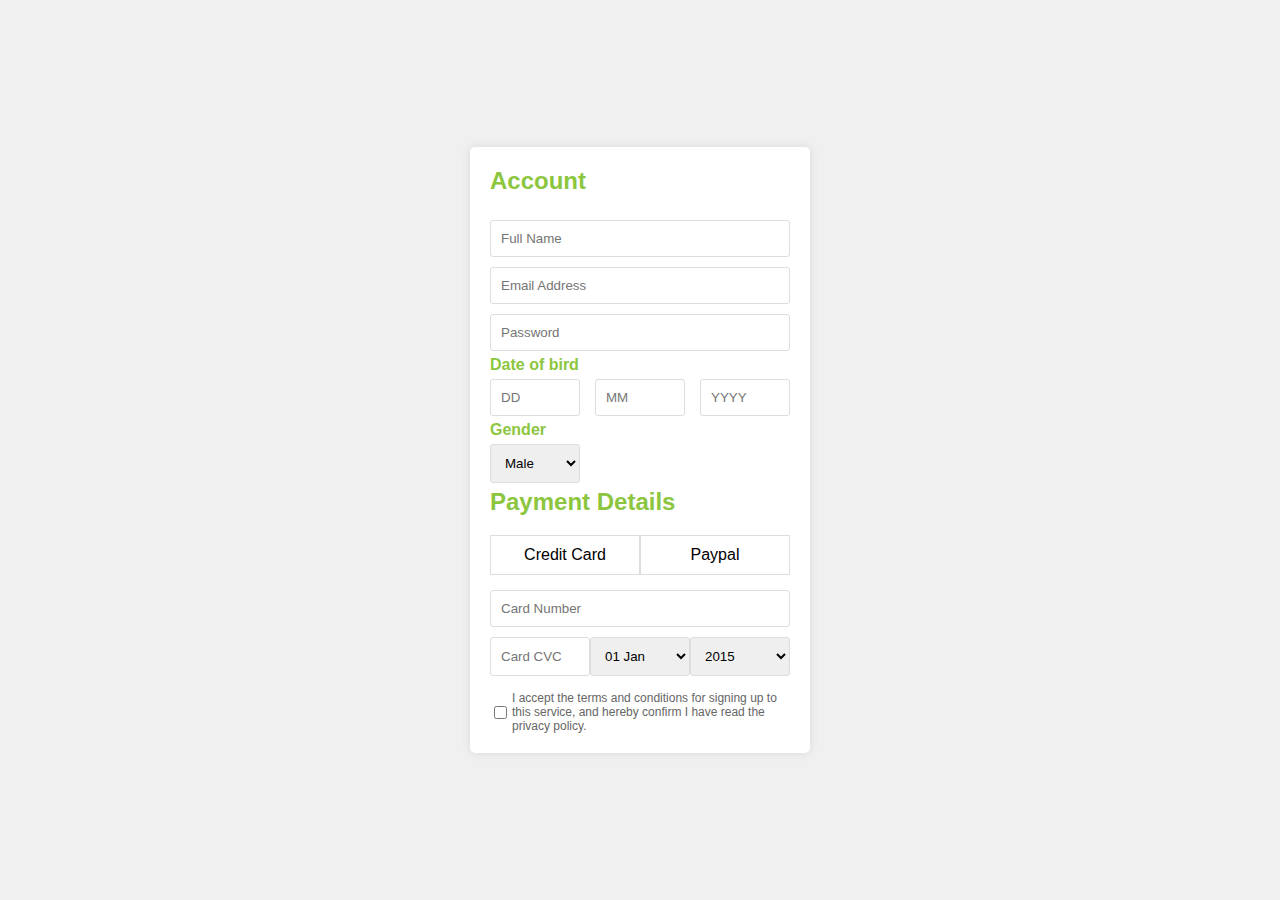
<file: lab4/index_Account.html>
<!DOCTYPE html>
<html lang="en">
<head>
    <meta charset="UTF-8">
    <meta name="viewport" content="width=device-width, initial-scale=1.0">
    <title>Account Registration</title>
    <link rel="stylesheet" href="style_Account.css">

</head>
<body>
<div class="container">
    <h2>Account</h2>
    <form>
        <input type="text" placeholder="Full Name">
        <input type="email" placeholder="Email Address">
        <input type="password" placeholder="Password">

        <div class="date-of-bird">Date of bird</div>

        <div class="date-gender">
            <input type="text" placeholder="DD">
            <input type="text" placeholder="MM">
            <input type="text" placeholder="YYYY">
        </div>
        <div class="gender">Gender</div>

        <div class="date-gender">
            <select>
                <option>Male</option>
                <option>Female</option>
            </select>
        </div>

        <h2>Payment Details</h2>
        <div class="payment-options">
            <div class="payment-option active">Credit Card</div>
            <div class="payment-option">Paypal</div>
        </div>

        <input type="text" placeholder="Card Number">

        <div class="card-details">
            <input type="text" placeholder="Card CVC">
            <select>
                <option>01 Jan</option>
            </select>
            <select>
                <option>2015</option>
            </select>
        </div>

        <div class="terms">
            <label>
                <input type="checkbox">
                I accept the terms and conditions for signing up to this service, and hereby confirm I have read the
                privacy policy.
            </label>
        </div>
    </form>
</div>
</body>
</html>
</file>
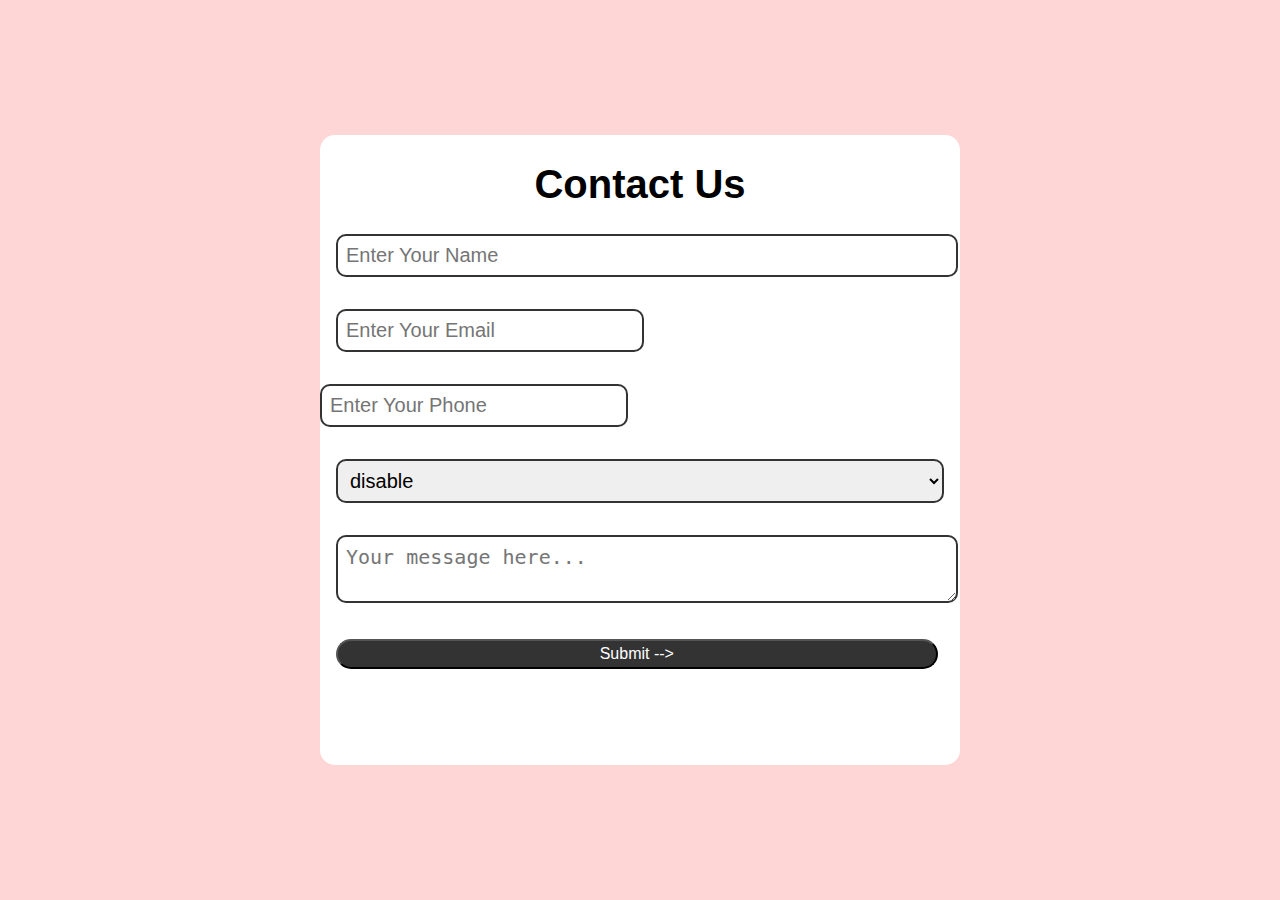
<file: lab4/index_contactUs.html>
<!DOCTYPE html>
<html lang="en" xmlns="http://www.w3.org/1999/html">
<head>
    <meta charset="UTF-8">
    <title>Title</title>
    <link rel="stylesheet" href="style_contactUs.css">
</head>
<body>
<div class="container">
    <h1>Contact Us</h1>
    <form>
        <div><input type="name" placeholder="Enter Your Name" required></div>
        <div class="email number">
            <input type="email" placeholder="Enter Your Email" required>
            <input type="numberphone" placeholder="Enter Your Phone" required>
        </div>
        <div>
            <select required>
                <option value="">disable</option>
                <option value="">Service 1</option>
                <option value="">Service 2</option>
                <option value="">Service 3</option>
            </select>
        </div>
        <textarea placeholder="Your message here..." ></textarea>
        <div>
            <button type="submit">Submit --></button>
        </div>
    </form>
</div>


</body>
</html>
</file>
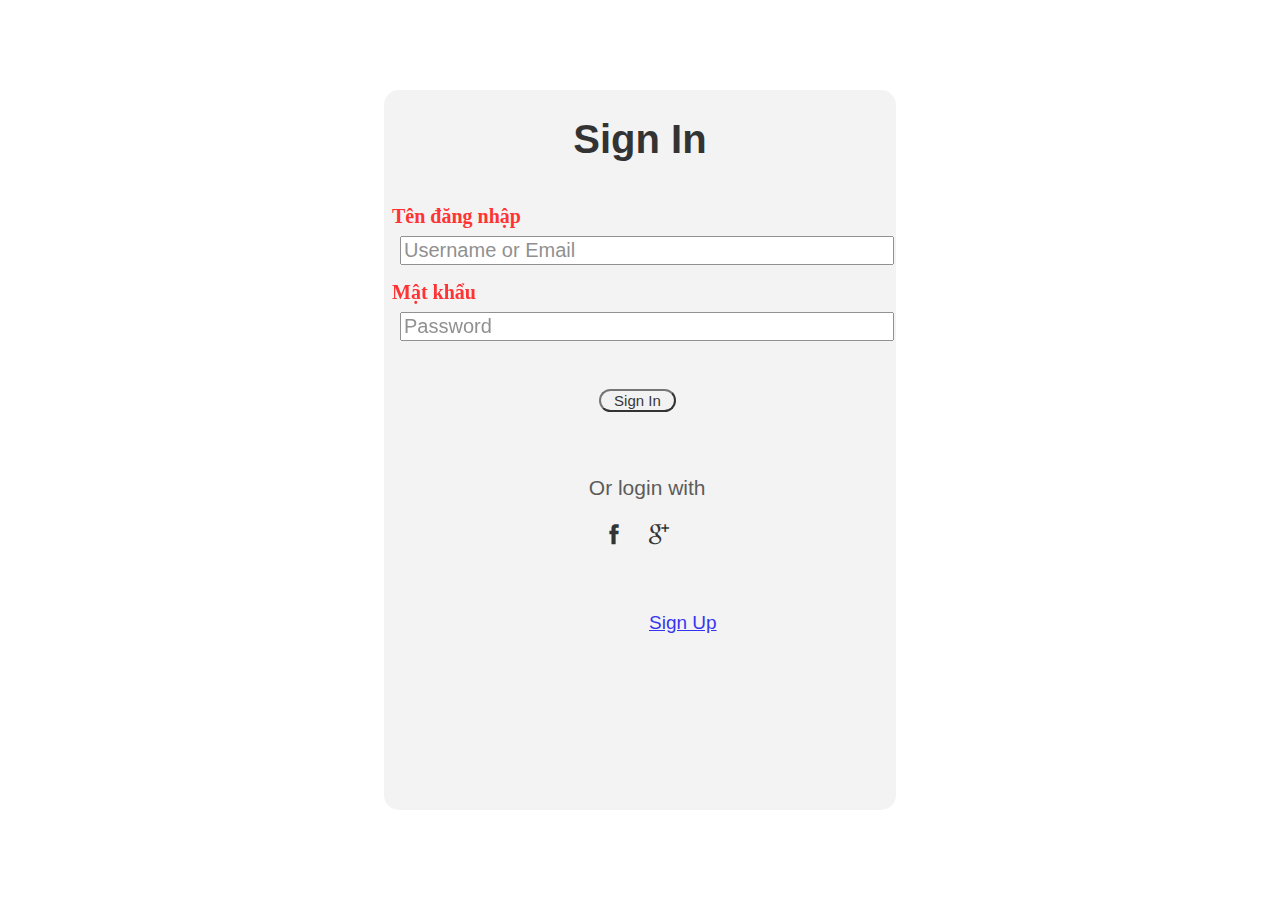
<file: lab4/indexSignIn.html>
<!DOCTYPE html>
<html lang="en">
<head>
    <meta charset="UTF-8">
    <title>Title</title>
    <link rel="stylesheet" href="style_SignIn.css">
    <link rel="stylesheet" href="../font/themify-icons/themify-icons.css">
</head>
<body>

<div class="container">
    <h1>Sign In</h1>
    <form>
        <label class="tendangnhap">Tên đăng nhập</label>
        <input type="login" placeholder="Username or Email" required>
        <label class="Password"> Mật khẩu</label>
        <input type="pass" placeholder="Password" required>
        <button>Sign In</button>
    </form>
    <div class="or-sign-with">Or login with</div>
    <div class="icon">
        <i class="ti-facebook"></i>
        <i class="ti-google"></i>
    </div>
    <div class="sign-up"><a href="#">Sign Up</a></div>
</div>
</body>
</html>
</file>
<file: lab4/style.css>
body, html , ul{
    margin: 0;
    padding: 0;
    font-size: 13px;
    font-family: sans-serif ,Tahoma;
}
#container{
    width: 1200px;
    margin-left: auto;
    margin-right: auto;
    box-shadow: -1px -1px 5px 0px rgba(0,0,0,0.75);
    -webkit-box-shadow: -1px -1px 5px 0px rgba(0,0,0,0.75);
    -moz-box-shadow: -1px -1px 5px 0px rgba(0,0,0,0.75);
    height: 60px;
}
#container .menu{
    height: 60px;
    background: burlywood;
    border-left: solid darkred 6px;
    border-bottom: solid darkred 2px;

}
#container .menu li{
    list-style: none;

}
#container .menu>ul>li,#container .menu ul.sub li{
    float:left ;
    width: fit-content;
    padding : 23px;
    font-weight: bold;
}
#container .menu ul li:hover{
    background-color: darkred;
    color: black;
    cursor: pointer;
    width: auto;



}
#container .menu ul.sub{
    position: absolute;
    background-color: aqua;
    display: none;
    margin-left: -23px  ;
    margin-top:25px;

}
#container .menu > ul > li:hover ul.sub {
    display: block;

}

#container .menu ul.sub > li{
    float:none;
    border-bottom: solid 1px;
    width: auto;
}
</file>
<file: font/themify-icons/demo-files/demo.css>
body {
	font: normal 1em/1.5em Arial, Helvetica, sans-serif;
	max-width: 90%;
	margin: 30px auto 0;
}
h1, h3 {
	font-weight: normal;
}
h3 {
	font-size: 1.4;
	text-transform: uppercase;
	letter-spacing: 1px;
}

.icon-section {
	margin: 0 0 3em;
	clear: both;
	overflow: hidden;
}
.icon-container {
	width: 240px; 
	padding: .7em 0;
	float: left; 
	position: relative;
	text-align: left;
}
.icon-container [class^="ti-"], 
.icon-container [class*=" ti-"] {
	color: #000;
	position: absolute;
	margin-top: 3px;
	transition: .3s;
}
.icon-container:hover [class^="ti-"],
.icon-container:hover [class*=" ti-"] {
	font-size: 2.2em;
	margin-top: -5px;
}
.icon-container:hover .icon-name {
	color: #000;
}
.icon-name {
	color: #aaa;
	margin-left: 35px;
	font-size: .8em;
	transition: .3s;
}
.icon-container:hover .icon-name {
	margin-left: 45px;
}
</file>
<file: font/themify-icons/themify-icons.css>
@font-face {
	font-family: 'themify';
	src:url('fonts/themify.eot?-fvbane');
	src:url('fonts/themify.eot?#iefix-fvbane') format('embedded-opentype'),
		url('fonts/themify.woff?-fvbane') format('woff'),
		url('fonts/themify.ttf?-fvbane') format('truetype'),
		url('fonts/themify.svg?-fvbane#themify') format('svg');
	font-weight: normal;
	font-style: normal;
}

[class^="ti-"], [class*=" ti-"] {
	font-family: 'themify';
	speak: none;
	font-style: normal;
	font-weight: normal;
	font-variant: normal;
	text-transform: none;
	line-height: 1;

	/* Better Font Rendering =========== */
	-webkit-font-smoothing: antialiased;
	-moz-osx-font-smoothing: grayscale;
}

.ti-wand:before {
	content: "\e600";
}
.ti-volume:before {
	content: "\e601";
}
.ti-user:before {
	content: "\e602";
}
.ti-unlock:before {
	content: "\e603";
}
.ti-unlink:before {
	content: "\e604";
}
.ti-trash:before {
	content: "\e605";
}
.ti-thought:before {
	content: "\e606";
}
.ti-target:before {
	content: "\e607";
}
.ti-tag:before {
	content: "\e608";
}
.ti-tablet:before {
	content: "\e609";
}
.ti-star:before {
	content: "\e60a";
}
.ti-spray:before {
	content: "\e60b";
}
.ti-signal:before {
	content: "\e60c";
}
.ti-shopping-cart:before {
	content: "\e60d";
}
.ti-shopping-cart-full:before {
	content: "\e60e";
}
.ti-settings:before {
	content: "\e60f";
}
.ti-search:before {
	content: "\e610";
}
.ti-zoom-in:before {
	content: "\e611";
}
.ti-zoom-out:before {
	content: "\e612";
}
.ti-cut:before {
	content: "\e613";
}
.ti-ruler:before {
	content: "\e614";
}
.ti-ruler-pencil:before {
	content: "\e615";
}
.ti-ruler-alt:before {
	content: "\e616";
}
.ti-bookmark:before {
	content: "\e617";
}
.ti-bookmark-alt:before {
	content: "\e618";
}
.ti-reload:before {
	content: "\e619";
}
.ti-plus:before {
	content: "\e61a";
}
.ti-pin:before {
	content: "\e61b";
}
.ti-pencil:before {
	content: "\e61c";
}
.ti-pencil-alt:before {
	content: "\e61d";
}
.ti-paint-roller:before {
	content: "\e61e";
}
.ti-paint-bucket:before {
	content: "\e61f";
}
.ti-na:before {
	content: "\e620";
}
.ti-mobile:before {
	content: "\e621";
}
.ti-minus:before {
	content: "\e622";
}
.ti-medall:before {
	content: "\e623";
}
.ti-medall-alt:before {
	content: "\e624";
}
.ti-marker:before {
	content: "\e625";
}
.ti-marker-alt:before {
	content: "\e626";
}
.ti-arrow-up:before {
	content: "\e627";
}
.ti-arrow-right:before {
	content: "\e628";
}
.ti-arrow-left:before {
	content: "\e629";
}
.ti-arrow-down:before {
	content: "\e62a";
}
.ti-lock:before {
	content: "\e62b";
}
.ti-location-arrow:before {
	content: "\e62c";
}
.ti-link:before {
	content: "\e62d";
}
.ti-layout:before {
	content: "\e62e";
}
.ti-layers:before {
	content: "\e62f";
}
.ti-layers-alt:before {
	content: "\e630";
}
.ti-key:before {
	content: "\e631";
}
.ti-import:before {
	content: "\e632";
}
.ti-image:before {
	content: "\e633";
}
.ti-heart:before {
	content: "\e634";
}
.ti-heart-broken:before {
	content: "\e635";
}
.ti-hand-stop:before {
	content: "\e636";
}
.ti-hand-open:before {
	content: "\e637";
}
.ti-hand-drag:before {
	content: "\e638";
}
.ti-folder:before {
	content: "\e639";
}
.ti-flag:before {
	content: "\e63a";
}
.ti-flag-alt:before {
	content: "\e63b";
}
.ti-flag-alt-2:before {
	content: "\e63c";
}
.ti-eye:before {
	content: "\e63d";
}
.ti-export:before {
	content: "\e63e";
}
.ti-exchange-vertical:before {
	content: "\e63f";
}
.ti-desktop:before {
	content: "\e640";
}
.ti-cup:before {
	content: "\e641";
}
.ti-crown:before {
	content: "\e642";
}
.ti-comments:before {
	content: "\e643";
}
.ti-comment:before {
	content: "\e644";
}
.ti-comment-alt:before {
	content: "\e645";
}
.ti-close:before {
	content: "\e646";
}
.ti-clip:before {
	content: "\e647";
}
.ti-angle-up:before {
	content: "\e648";
}
.ti-angle-right:before {
	content: "\e649";
}
.ti-angle-left:before {
	content: "\e64a";
}
.ti-angle-down:before {
	content: "\e64b";
}
.ti-check:before {
	content: "\e64c";
}
.ti-check-box:before {
	content: "\e64d";
}
.ti-camera:before {
	content: "\e64e";
}
.ti-announcement:before {
	content: "\e64f";
}
.ti-brush:before {
	content: "\e650";
}
.ti-briefcase:before {
	content: "\e651";
}
.ti-bolt:before {
	content: "\e652";
}
.ti-bolt-alt:before {
	content: "\e653";
}
.ti-blackboard:before {
	content: "\e654";
}
.ti-bag:before {
	content: "\e655";
}
.ti-move:before {
	content: "\e656";
}
.ti-arrows-vertical:before {
	content: "\e657";
}
.ti-arrows-horizontal:before {
	content: "\e658";
}
.ti-fullscreen:before {
	content: "\e659";
}
.ti-arrow-top-right:before {
	content: "\e65a";
}
.ti-arrow-top-left:before {
	content: "\e65b";
}
.ti-arrow-circle-up:before {
	content: "\e65c";
}
.ti-arrow-circle-right:before {
	content: "\e65d";
}
.ti-arrow-circle-left:before {
	content: "\e65e";
}
.ti-arrow-circle-down:before {
	content: "\e65f";
}
.ti-angle-double-up:before {
	content: "\e660";
}
.ti-angle-double-right:before {
	content: "\e661";
}
.ti-angle-double-left:before {
	content: "\e662";
}
.ti-angle-double-down:before {
	content: "\e663";
}
.ti-zip:before {
	content: "\e664";
}
.ti-world:before {
	content: "\e665";
}
.ti-wheelchair:before {
	content: "\e666";
}
.ti-view-list:before {
	content: "\e667";
}
.ti-view-list-alt:before {
	content: "\e668";
}
.ti-view-grid:before {
	content: "\e669";
}
.ti-uppercase:before {
	content: "\e66a";
}
.ti-upload:before {
	content: "\e66b";
}
.ti-underline:before {
	content: "\e66c";
}
.ti-truck:before {
	content: "\e66d";
}
.ti-timer:before {
	content: "\e66e";
}
.ti-ticket:before {
	content: "\e66f";
}
.ti-thumb-up:before {
	content: "\e670";
}
.ti-thumb-down:before {
	content: "\e671";
}
.ti-text:before {
	content: "\e672";
}
.ti-stats-up:before {
	content: "\e673";
}
.ti-stats-down:before {
	content: "\e674";
}
.ti-split-v:before {
	content: "\e675";
}
.ti-split-h:before {
	content: "\e676";
}
.ti-smallcap:before {
	content: "\e677";
}
.ti-shine:before {
	content: "\e678";
}
.ti-shift-right:before {
	content: "\e679";
}
.ti-shift-left:before {
	content: "\e67a";
}
.ti-shield:before {
	content: "\e67b";
}
.ti-notepad:before {
	content: "\e67c";
}
.ti-server:before {
	content: "\e67d";
}
.ti-quote-right:before {
	content: "\e67e";
}
.ti-quote-left:before {
	content: "\e67f";
}
.ti-pulse:before {
	content: "\e680";
}
.ti-printer:before {
	content: "\e681";
}
.ti-power-off:before {
	content: "\e682";
}
.ti-plug:before {
	content: "\e683";
}
.ti-pie-chart:before {
	content: "\e684";
}
.ti-paragraph:before {
	content: "\e685";
}
.ti-panel:before {
	content: "\e686";
}
.ti-package:before {
	content: "\e687";
}
.ti-music:before {
	content: "\e688";
}
.ti-music-alt:before {
	content: "\e689";
}
.ti-mouse:before {
	content: "\e68a";
}
.ti-mouse-alt:before {
	content: "\e68b";
}
.ti-money:before {
	content: "\e68c";
}
.ti-microphone:before {
	content: "\e68d";
}
.ti-menu:before {
	content: "\e68e";
}
.ti-menu-alt:before {
	content: "\e68f";
}
.ti-map:before {
	content: "\e690";
}
.ti-map-alt:before {
	content: "\e691";
}
.ti-loop:before {
	content: "\e692";
}
.ti-location-pin:before {
	content: "\e693";
}
.ti-list:before {
	content: "\e694";
}
.ti-light-bulb:before {
	content: "\e695";
}
.ti-Italic:before {
	content: "\e696";
}
.ti-info:before {
	content: "\e697";
}
.ti-infinite:before {
	content: "\e698";
}
.ti-id-badge:before {
	content: "\e699";
}
.ti-hummer:before {
	content: "\e69a";
}
.ti-home:before {
	content: "\e69b";
}
.ti-help:before {
	content: "\e69c";
}
.ti-headphone:before {
	content: "\e69d";
}
.ti-harddrives:before {
	content: "\e69e";
}
.ti-harddrive:before {
	content: "\e69f";
}
.ti-gift:before {
	content: "\e6a0";
}
.ti-game:before {
	content: "\e6a1";
}
.ti-filter:before {
	content: "\e6a2";
}
.ti-files:before {
	content: "\e6a3";
}
.ti-file:before {
	content: "\e6a4";
}
.ti-eraser:before {
	content: "\e6a5";
}
.ti-envelope:before {
	content: "\e6a6";
}
.ti-download:before {
	content: "\e6a7";
}
.ti-direction:before {
	content: "\e6a8";
}
.ti-direction-alt:before {
	content: "\e6a9";
}
.ti-dashboard:before {
	content: "\e6aa";
}
.ti-control-stop:before {
	content: "\e6ab";
}
.ti-control-shuffle:before {
	content: "\e6ac";
}
.ti-control-play:before {
	content: "\e6ad";
}
.ti-control-pause:before {
	content: "\e6ae";
}
.ti-control-forward:before {
	content: "\e6af";
}
.ti-control-backward:before {
	content: "\e6b0";
}
.ti-cloud:before {
	content: "\e6b1";
}
.ti-cloud-up:before {
	content: "\e6b2";
}
.ti-cloud-down:before {
	content: "\e6b3";
}
.ti-clipboard:before {
	content: "\e6b4";
}
.ti-car:before {
	content: "\e6b5";
}
.ti-calendar:before {
	content: "\e6b6";
}
.ti-book:before {
	content: "\e6b7";
}
.ti-bell:before {
	content: "\e6b8";
}
.ti-basketball:before {
	content: "\e6b9";
}
.ti-bar-chart:before {
	content: "\e6ba";
}
.ti-bar-chart-alt:before {
	content: "\e6bb";
}
.ti-back-right:before {
	content: "\e6bc";
}
.ti-back-left:before {
	content: "\e6bd";
}
.ti-arrows-corner:before {
	content: "\e6be";
}
.ti-archive:before {
	content: "\e6bf";
}
.ti-anchor:before {
	content: "\e6c0";
}
.ti-align-right:before {
	content: "\e6c1";
}
.ti-align-left:before {
	content: "\e6c2";
}
.ti-align-justify:before {
	content: "\e6c3";
}
.ti-align-center:before {
	content: "\e6c4";
}
.ti-alert:before {
	content: "\e6c5";
}
.ti-alarm-clock:before {
	content: "\e6c6";
}
.ti-agenda:before {
	content: "\e6c7";
}
.ti-write:before {
	content: "\e6c8";
}
.ti-window:before {
	content: "\e6c9";
}
.ti-widgetized:before {
	content: "\e6ca";
}
.ti-widget:before {
	content: "\e6cb";
}
.ti-widget-alt:before {
	content: "\e6cc";
}
.ti-wallet:before {
	content: "\e6cd";
}
.ti-video-clapper:before {
	content: "\e6ce";
}
.ti-video-camera:before {
	content: "\e6cf";
}
.ti-vector:before {
	content: "\e6d0";
}
.ti-themify-logo:before {
	content: "\e6d1";
}
.ti-themify-favicon:before {
	content: "\e6d2";
}
.ti-themify-favicon-alt:before {
	content: "\e6d3";
}
.ti-support:before {
	content: "\e6d4";
}
.ti-stamp:before {
	content: "\e6d5";
}
.ti-split-v-alt:before {
	content: "\e6d6";
}
.ti-slice:before {
	content: "\e6d7";
}
.ti-shortcode:before {
	content: "\e6d8";
}
.ti-shift-right-alt:before {
	content: "\e6d9";
}
.ti-shift-left-alt:before {
	content: "\e6da";
}
.ti-ruler-alt-2:before {
	content: "\e6db";
}
.ti-receipt:before {
	content: "\e6dc";
}
.ti-pin2:before {
	content: "\e6dd";
}
.ti-pin-alt:before {
	content: "\e6de";
}
.ti-pencil-alt2:before {
	content: "\e6df";
}
.ti-palette:before {
	content: "\e6e0";
}
.ti-more:before {
	content: "\e6e1";
}
.ti-more-alt:before {
	content: "\e6e2";
}
.ti-microphone-alt:before {
	content: "\e6e3";
}
.ti-magnet:before {
	content: "\e6e4";
}
.ti-line-double:before {
	content: "\e6e5";
}
.ti-line-dotted:before {
	content: "\e6e6";
}
.ti-line-dashed:before {
	content: "\e6e7";
}
.ti-layout-width-full:before {
	content: "\e6e8";
}
.ti-layout-width-default:before {
	content: "\e6e9";
}
.ti-layout-width-default-alt:before {
	content: "\e6ea";
}
.ti-layout-tab:before {
	content: "\e6eb";
}
.ti-layout-tab-window:before {
	content: "\e6ec";
}
.ti-layout-tab-v:before {
	content: "\e6ed";
}
.ti-layout-tab-min:before {
	content: "\e6ee";
}
.ti-layout-slider:before {
	content: "\e6ef";
}
.ti-layout-slider-alt:before {
	content: "\e6f0";
}
.ti-layout-sidebar-right:before {
	content: "\e6f1";
}
.ti-layout-sidebar-none:before {
	content: "\e6f2";
}
.ti-layout-sidebar-left:before {
	content: "\e6f3";
}
.ti-layout-placeholder:before {
	content: "\e6f4";
}
.ti-layout-menu:before {
	content: "\e6f5";
}
.ti-layout-menu-v:before {
	content: "\e6f6";
}
.ti-layout-menu-separated:before {
	content: "\e6f7";
}
.ti-layout-menu-full:before {
	content: "\e6f8";
}
.ti-layout-media-right-alt:before {
	content: "\e6f9";
}
.ti-layout-media-right:before {
	content: "\e6fa";
}
.ti-layout-media-overlay:before {
	content: "\e6fb";
}
.ti-layout-media-overlay-alt:before {
	content: "\e6fc";
}
.ti-layout-media-overlay-alt-2:before {
	content: "\e6fd";
}
.ti-layout-media-left-alt:before {
	content: "\e6fe";
}
.ti-layout-media-left:before {
	content: "\e6ff";
}
.ti-layout-media-center-alt:before {
	content: "\e700";
}
.ti-layout-media-center:before {
	content: "\e701";
}
.ti-layout-list-thumb:before {
	content: "\e702";
}
.ti-layout-list-thumb-alt:before {
	content: "\e703";
}
.ti-layout-list-post:before {
	content: "\e704";
}
.ti-layout-list-large-image:before {
	content: "\e705";
}
.ti-layout-line-solid:before {
	content: "\e706";
}
.ti-layout-grid4:before {
	content: "\e707";
}
.ti-layout-grid3:before {
	content: "\e708";
}
.ti-layout-grid2:before {
	content: "\e709";
}
.ti-layout-grid2-thumb:before {
	content: "\e70a";
}
.ti-layout-cta-right:before {
	content: "\e70b";
}
.ti-layout-cta-left:before {
	content: "\e70c";
}
.ti-layout-cta-center:before {
	content: "\e70d";
}
.ti-layout-cta-btn-right:before {
	content: "\e70e";
}
.ti-layout-cta-btn-left:before {
	content: "\e70f";
}
.ti-layout-column4:before {
	content: "\e710";
}
.ti-layout-column3:before {
	content: "\e711";
}
.ti-layout-column2:before {
	content: "\e712";
}
.ti-layout-accordion-separated:before {
	content: "\e713";
}
.ti-layout-accordion-merged:before {
	content: "\e714";
}
.ti-layout-accordion-list:before {
	content: "\e715";
}
.ti-ink-pen:before {
	content: "\e716";
}
.ti-info-alt:before {
	content: "\e717";
}
.ti-help-alt:before {
	content: "\e718";
}
.ti-headphone-alt:before {
	content: "\e719";
}
.ti-hand-point-up:before {
	content: "\e71a";
}
.ti-hand-point-right:before {
	content: "\e71b";
}
.ti-hand-point-left:before {
	content: "\e71c";
}
.ti-hand-point-down:before {
	content: "\e71d";
}
.ti-gallery:before {
	content: "\e71e";
}
.ti-face-smile:before {
	content: "\e71f";
}
.ti-face-sad:before {
	content: "\e720";
}
.ti-credit-card:before {
	content: "\e721";
}
.ti-control-skip-forward:before {
	content: "\e722";
}
.ti-control-skip-backward:before {
	content: "\e723";
}
.ti-control-record:before {
	content: "\e724";
}
.ti-control-eject:before {
	content: "\e725";
}
.ti-comments-smiley:before {
	content: "\e726";
}
.ti-brush-alt:before {
	content: "\e727";
}
.ti-youtube:before {
	content: "\e728";
}
.ti-vimeo:before {
	content: "\e729";
}
.ti-twitter:before {
	content: "\e72a";
}
.ti-time:before {
	content: "\e72b";
}
.ti-tumblr:before {
	content: "\e72c";
}
.ti-skype:before {
	content: "\e72d";
}
.ti-share:before {
	content: "\e72e";
}
.ti-share-alt:before {
	content: "\e72f";
}
.ti-rocket:before {
	content: "\e730";
}
.ti-pinterest:before {
	content: "\e731";
}
.ti-new-window:before {
	content: "\e732";
}
.ti-microsoft:before {
	content: "\e733";
}
.ti-list-ol:before {
	content: "\e734";
}
.ti-linkedin:before {
	content: "\e735";
}
.ti-layout-sidebar-2:before {
	content: "\e736";
}
.ti-layout-grid4-alt:before {
	content: "\e737";
}
.ti-layout-grid3-alt:before {
	content: "\e738";
}
.ti-layout-grid2-alt:before {
	content: "\e739";
}
.ti-layout-column4-alt:before {
	content: "\e73a";
}
.ti-layout-column3-alt:before {
	content: "\e73b";
}
.ti-layout-column2-alt:before {
	content: "\e73c";
}
.ti-instagram:before {
	content: "\e73d";
}
.ti-google:before {
	content: "\e73e";
}
.ti-github:before {
	content: "\e73f";
}
.ti-flickr:before {
	content: "\e740";
}
.ti-facebook:before {
	content: "\e741";
}
.ti-dropbox:before {
	content: "\e742";
}
.ti-dribbble:before {
	content: "\e743";
}
.ti-apple:before {
	content: "\e744";
}
.ti-android:before {
	content: "\e745";
}
.ti-save:before {
	content: "\e746";
}
.ti-save-alt:before {
	content: "\e747";
}
.ti-yahoo:before {
	content: "\e748";
}
.ti-wordpress:before {
	content: "\e749";
}
.ti-vimeo-alt:before {
	content: "\e74a";
}
.ti-twitter-alt:before {
	content: "\e74b";
}
.ti-tumblr-alt:before {
	content: "\e74c";
}
.ti-trello:before {
	content: "\e74d";
}
.ti-stack-overflow:before {
	content: "\e74e";
}
.ti-soundcloud:before {
	content: "\e74f";
}
.ti-sharethis:before {
	content: "\e750";
}
.ti-sharethis-alt:before {
	content: "\e751";
}
.ti-reddit:before {
	content: "\e752";
}
.ti-pinterest-alt:before {
	content: "\e753";
}
.ti-microsoft-alt:before {
	content: "\e754";
}
.ti-linux:before {
	content: "\e755";
}
.ti-jsfiddle:before {
	content: "\e756";
}
.ti-joomla:before {
	content: "\e757";
}
.ti-html5:before {
	content: "\e758";
}
.ti-flickr-alt:before {
	content: "\e759";
}
.ti-email:before {
	content: "\e75a";
}
.ti-drupal:before {
	content: "\e75b";
}
.ti-dropbox-alt:before {
	content: "\e75c";
}
.ti-css3:before {
	content: "\e75d";
}
.ti-rss:before {
	content: "\e75e";
}
.ti-rss-alt:before {
	content: "\e75f";
}
</file>
<file: font/themify-icons/ie7/ie7.css>
.ti-wand {
	*zoom: expression(this.runtimeStyle['zoom'] = '1', this.innerHTML = '&#xe600;');
}
.ti-volume {
	*zoom: expression(this.runtimeStyle['zoom'] = '1', this.innerHTML = '&#xe601;');
}
.ti-user {
	*zoom: expression(this.runtimeStyle['zoom'] = '1', this.innerHTML = '&#xe602;');
}
.ti-unlock {
	*zoom: expression(this.runtimeStyle['zoom'] = '1', this.innerHTML = '&#xe603;');
}
.ti-unlink {
	*zoom: expression(this.runtimeStyle['zoom'] = '1', this.innerHTML = '&#xe604;');
}
.ti-trash {
	*zoom: expression(this.runtimeStyle['zoom'] = '1', this.innerHTML = '&#xe605;');
}
.ti-thought {
	*zoom: expression(this.runtimeStyle['zoom'] = '1', this.innerHTML = '&#xe606;');
}
.ti-target {
	*zoom: expression(this.runtimeStyle['zoom'] = '1', this.innerHTML = '&#xe607;');
}
.ti-tag {
	*zoom: expression(this.runtimeStyle['zoom'] = '1', this.innerHTML = '&#xe608;');
}
.ti-tablet {
	*zoom: expression(this.runtimeStyle['zoom'] = '1', this.innerHTML = '&#xe609;');
}
.ti-star {
	*zoom: expression(this.runtimeStyle['zoom'] = '1', this.innerHTML = '&#xe60a;');
}
.ti-spray {
	*zoom: expression(this.runtimeStyle['zoom'] = '1', this.innerHTML = '&#xe60b;');
}
.ti-signal {
	*zoom: expression(this.runtimeStyle['zoom'] = '1', this.innerHTML = '&#xe60c;');
}
.ti-shopping-cart {
	*zoom: expression(this.runtimeStyle['zoom'] = '1', this.innerHTML = '&#xe60d;');
}
.ti-shopping-cart-full {
	*zoom: expression(this.runtimeStyle['zoom'] = '1', this.innerHTML = '&#xe60e;');
}
.ti-settings {
	*zoom: expression(this.runtimeStyle['zoom'] = '1', this.innerHTML = '&#xe60f;');
}
.ti-search {
	*zoom: expression(this.runtimeStyle['zoom'] = '1', this.innerHTML = '&#xe610;');
}
.ti-zoom-in {
	*zoom: expression(this.runtimeStyle['zoom'] = '1', this.innerHTML = '&#xe611;');
}
.ti-zoom-out {
	*zoom: expression(this.runtimeStyle['zoom'] = '1', this.innerHTML = '&#xe612;');
}
.ti-cut {
	*zoom: expression(this.runtimeStyle['zoom'] = '1', this.innerHTML = '&#xe613;');
}
.ti-ruler {
	*zoom: expression(this.runtimeStyle['zoom'] = '1', this.innerHTML = '&#xe614;');
}
.ti-ruler-pencil {
	*zoom: expression(this.runtimeStyle['zoom'] = '1', this.innerHTML = '&#xe615;');
}
.ti-ruler-alt {
	*zoom: expression(this.runtimeStyle['zoom'] = '1', this.innerHTML = '&#xe616;');
}
.ti-bookmark {
	*zoom: expression(this.runtimeStyle['zoom'] = '1', this.innerHTML = '&#xe617;');
}
.ti-bookmark-alt {
	*zoom: expression(this.runtimeStyle['zoom'] = '1', this.innerHTML = '&#xe618;');
}
.ti-reload {
	*zoom: expression(this.runtimeStyle['zoom'] = '1', this.innerHTML = '&#xe619;');
}
.ti-plus {
	*zoom: expression(this.runtimeStyle['zoom'] = '1', this.innerHTML = '&#xe61a;');
}
.ti-pin {
	*zoom: expression(this.runtimeStyle['zoom'] = '1', this.innerHTML = '&#xe61b;');
}
.ti-pencil {
	*zoom: expression(this.runtimeStyle['zoom'] = '1', this.innerHTML = '&#xe61c;');
}
.ti-pencil-alt {
	*zoom: expression(this.runtimeStyle['zoom'] = '1', this.innerHTML = '&#xe61d;');
}
.ti-paint-roller {
	*zoom: expression(this.runtimeStyle['zoom'] = '1', this.innerHTML = '&#xe61e;');
}
.ti-paint-bucket {
	*zoom: expression(this.runtimeStyle['zoom'] = '1', this.innerHTML = '&#xe61f;');
}
.ti-na {
	*zoom: expression(this.runtimeStyle['zoom'] = '1', this.innerHTML = '&#xe620;');
}
.ti-mobile {
	*zoom: expression(this.runtimeStyle['zoom'] = '1', this.innerHTML = '&#xe621;');
}
.ti-minus {
	*zoom: expression(this.runtimeStyle['zoom'] = '1', this.innerHTML = '&#xe622;');
}
.ti-medall {
	*zoom: expression(this.runtimeStyle['zoom'] = '1', this.innerHTML = '&#xe623;');
}
.ti-medall-alt {
	*zoom: expression(this.runtimeStyle['zoom'] = '1', this.innerHTML = '&#xe624;');
}
.ti-marker {
	*zoom: expression(this.runtimeStyle['zoom'] = '1', this.innerHTML = '&#xe625;');
}
.ti-marker-alt {
	*zoom: expression(this.runtimeStyle['zoom'] = '1', this.innerHTML = '&#xe626;');
}
.ti-arrow-up {
	*zoom: expression(this.runtimeStyle['zoom'] = '1', this.innerHTML = '&#xe627;');
}
.ti-arrow-right {
	*zoom: expression(this.runtimeStyle['zoom'] = '1', this.innerHTML = '&#xe628;');
}
.ti-arrow-left {
	*zoom: expression(this.runtimeStyle['zoom'] = '1', this.innerHTML = '&#xe629;');
}
.ti-arrow-down {
	*zoom: expression(this.runtimeStyle['zoom'] = '1', this.innerHTML = '&#xe62a;');
}
.ti-lock {
	*zoom: expression(this.runtimeStyle['zoom'] = '1', this.innerHTML = '&#xe62b;');
}
.ti-location-arrow {
	*zoom: expression(this.runtimeStyle['zoom'] = '1', this.innerHTML = '&#xe62c;');
}
.ti-link {
	*zoom: expression(this.runtimeStyle['zoom'] = '1', this.innerHTML = '&#xe62d;');
}
.ti-layout {
	*zoom: expression(this.runtimeStyle['zoom'] = '1', this.innerHTML = '&#xe62e;');
}
.ti-layers {
	*zoom: expression(this.runtimeStyle['zoom'] = '1', this.innerHTML = '&#xe62f;');
}
.ti-layers-alt {
	*zoom: expression(this.runtimeStyle['zoom'] = '1', this.innerHTML = '&#xe630;');
}
.ti-key {
	*zoom: expression(this.runtimeStyle['zoom'] = '1', this.innerHTML = '&#xe631;');
}
.ti-import {
	*zoom: expression(this.runtimeStyle['zoom'] = '1', this.innerHTML = '&#xe632;');
}
.ti-image {
	*zoom: expression(this.runtimeStyle['zoom'] = '1', this.innerHTML = '&#xe633;');
}
.ti-heart {
	*zoom: expression(this.runtimeStyle['zoom'] = '1', this.innerHTML = '&#xe634;');
}
.ti-heart-broken {
	*zoom: expression(this.runtimeStyle['zoom'] = '1', this.innerHTML = '&#xe635;');
}
.ti-hand-stop {
	*zoom: expression(this.runtimeStyle['zoom'] = '1', this.innerHTML = '&#xe636;');
}
.ti-hand-open {
	*zoom: expression(this.runtimeStyle['zoom'] = '1', this.innerHTML = '&#xe637;');
}
.ti-hand-drag {
	*zoom: expression(this.runtimeStyle['zoom'] = '1', this.innerHTML = '&#xe638;');
}
.ti-folder {
	*zoom: expression(this.runtimeStyle['zoom'] = '1', this.innerHTML = '&#xe639;');
}
.ti-flag {
	*zoom: expression(this.runtimeStyle['zoom'] = '1', this.innerHTML = '&#xe63a;');
}
.ti-flag-alt {
	*zoom: expression(this.runtimeStyle['zoom'] = '1', this.innerHTML = '&#xe63b;');
}
.ti-flag-alt-2 {
	*zoom: expression(this.runtimeStyle['zoom'] = '1', this.innerHTML = '&#xe63c;');
}
.ti-eye {
	*zoom: expression(this.runtimeStyle['zoom'] = '1', this.innerHTML = '&#xe63d;');
}
.ti-export {
	*zoom: expression(this.runtimeStyle['zoom'] = '1', this.innerHTML = '&#xe63e;');
}
.ti-exchange-vertical {
	*zoom: expression(this.runtimeStyle['zoom'] = '1', this.innerHTML = '&#xe63f;');
}
.ti-desktop {
	*zoom: expression(this.runtimeStyle['zoom'] = '1', this.innerHTML = '&#xe640;');
}
.ti-cup {
	*zoom: expression(this.runtimeStyle['zoom'] = '1', this.innerHTML = '&#xe641;');
}
.ti-crown {
	*zoom: expression(this.runtimeStyle['zoom'] = '1', this.innerHTML = '&#xe642;');
}
.ti-comments {
	*zoom: expression(this.runtimeStyle['zoom'] = '1', this.innerHTML = '&#xe643;');
}
.ti-comment {
	*zoom: expression(this.runtimeStyle['zoom'] = '1', this.innerHTML = '&#xe644;');
}
.ti-comment-alt {
	*zoom: expression(this.runtimeStyle['zoom'] = '1', this.innerHTML = '&#xe645;');
}
.ti-close {
	*zoom: expression(this.runtimeStyle['zoom'] = '1', this.innerHTML = '&#xe646;');
}
.ti-clip {
	*zoom: expression(this.runtimeStyle['zoom'] = '1', this.innerHTML = '&#xe647;');
}
.ti-angle-up {
	*zoom: expression(this.runtimeStyle['zoom'] = '1', this.innerHTML = '&#xe648;');
}
.ti-angle-right {
	*zoom: expression(this.runtimeStyle['zoom'] = '1', this.innerHTML = '&#xe649;');
}
.ti-angle-left {
	*zoom: expression(this.runtimeStyle['zoom'] = '1', this.innerHTML = '&#xe64a;');
}
.ti-angle-down {
	*zoom: expression(this.runtimeStyle['zoom'] = '1', this.innerHTML = '&#xe64b;');
}
.ti-check {
	*zoom: expression(this.runtimeStyle['zoom'] = '1', this.innerHTML = '&#xe64c;');
}
.ti-check-box {
	*zoom: expression(this.runtimeStyle['zoom'] = '1', this.innerHTML = '&#xe64d;');
}
.ti-camera {
	*zoom: expression(this.runtimeStyle['zoom'] = '1', this.innerHTML = '&#xe64e;');
}
.ti-announcement {
	*zoom: expression(this.runtimeStyle['zoom'] = '1', this.innerHTML = '&#xe64f;');
}
.ti-brush {
	*zoom: expression(this.runtimeStyle['zoom'] = '1', this.innerHTML = '&#xe650;');
}
.ti-briefcase {
	*zoom: expression(this.runtimeStyle['zoom'] = '1', this.innerHTML = '&#xe651;');
}
.ti-bolt {
	*zoom: expression(this.runtimeStyle['zoom'] = '1', this.innerHTML = '&#xe652;');
}
.ti-bolt-alt {
	*zoom: expression(this.runtimeStyle['zoom'] = '1', this.innerHTML = '&#xe653;');
}
.ti-blackboard {
	*zoom: expression(this.runtimeStyle['zoom'] = '1', this.innerHTML = '&#xe654;');
}
.ti-bag {
	*zoom: expression(this.runtimeStyle['zoom'] = '1', this.innerHTML = '&#xe655;');
}
.ti-move {
	*zoom: expression(this.runtimeStyle['zoom'] = '1', this.innerHTML = '&#xe656;');
}
.ti-arrows-vertical {
	*zoom: expression(this.runtimeStyle['zoom'] = '1', this.innerHTML = '&#xe657;');
}
.ti-arrows-horizontal {
	*zoom: expression(this.runtimeStyle['zoom'] = '1', this.innerHTML = '&#xe658;');
}
.ti-fullscreen {
	*zoom: expression(this.runtimeStyle['zoom'] = '1', this.innerHTML = '&#xe659;');
}
.ti-arrow-top-right {
	*zoom: expression(this.runtimeStyle['zoom'] = '1', this.innerHTML = '&#xe65a;');
}
.ti-arrow-top-left {
	*zoom: expression(this.runtimeStyle['zoom'] = '1', this.innerHTML = '&#xe65b;');
}
.ti-arrow-circle-up {
	*zoom: expression(this.runtimeStyle['zoom'] = '1', this.innerHTML = '&#xe65c;');
}
.ti-arrow-circle-right {
	*zoom: expression(this.runtimeStyle['zoom'] = '1', this.innerHTML = '&#xe65d;');
}
.ti-arrow-circle-left {
	*zoom: expression(this.runtimeStyle['zoom'] = '1', this.innerHTML = '&#xe65e;');
}
.ti-arrow-circle-down {
	*zoom: expression(this.runtimeStyle['zoom'] = '1', this.innerHTML = '&#xe65f;');
}
.ti-angle-double-up {
	*zoom: expression(this.runtimeStyle['zoom'] = '1', this.innerHTML = '&#xe660;');
}
.ti-angle-double-right {
	*zoom: expression(this.runtimeStyle['zoom'] = '1', this.innerHTML = '&#xe661;');
}
.ti-angle-double-left {
	*zoom: expression(this.runtimeStyle['zoom'] = '1', this.innerHTML = '&#xe662;');
}
.ti-angle-double-down {
	*zoom: expression(this.runtimeStyle['zoom'] = '1', this.innerHTML = '&#xe663;');
}
.ti-zip {
	*zoom: expression(this.runtimeStyle['zoom'] = '1', this.innerHTML = '&#xe664;');
}
.ti-world {
	*zoom: expression(this.runtimeStyle['zoom'] = '1', this.innerHTML = '&#xe665;');
}
.ti-wheelchair {
	*zoom: expression(this.runtimeStyle['zoom'] = '1', this.innerHTML = '&#xe666;');
}
.ti-view-list {
	*zoom: expression(this.runtimeStyle['zoom'] = '1', this.innerHTML = '&#xe667;');
}
.ti-view-list-alt {
	*zoom: expression(this.runtimeStyle['zoom'] = '1', this.innerHTML = '&#xe668;');
}
.ti-view-grid {
	*zoom: expression(this.runtimeStyle['zoom'] = '1', this.innerHTML = '&#xe669;');
}
.ti-uppercase {
	*zoom: expression(this.runtimeStyle['zoom'] = '1', this.innerHTML = '&#xe66a;');
}
.ti-upload {
	*zoom: expression(this.runtimeStyle['zoom'] = '1', this.innerHTML = '&#xe66b;');
}
.ti-underline {
	*zoom: expression(this.runtimeStyle['zoom'] = '1', this.innerHTML = '&#xe66c;');
}
.ti-truck {
	*zoom: expression(this.runtimeStyle['zoom'] = '1', this.innerHTML = '&#xe66d;');
}
.ti-timer {
	*zoom: expression(this.runtimeStyle['zoom'] = '1', this.innerHTML = '&#xe66e;');
}
.ti-ticket {
	*zoom: expression(this.runtimeStyle['zoom'] = '1', this.innerHTML = '&#xe66f;');
}
.ti-thumb-up {
	*zoom: expression(this.runtimeStyle['zoom'] = '1', this.innerHTML = '&#xe670;');
}
.ti-thumb-down {
	*zoom: expression(this.runtimeStyle['zoom'] = '1', this.innerHTML = '&#xe671;');
}
.ti-text {
	*zoom: expression(this.runtimeStyle['zoom'] = '1', this.innerHTML = '&#xe672;');
}
.ti-stats-up {
	*zoom: expression(this.runtimeStyle['zoom'] = '1', this.innerHTML = '&#xe673;');
}
.ti-stats-down {
	*zoom: expression(this.runtimeStyle['zoom'] = '1', this.innerHTML = '&#xe674;');
}
.ti-split-v {
	*zoom: expression(this.runtimeStyle['zoom'] = '1', this.innerHTML = '&#xe675;');
}
.ti-split-h {
	*zoom: expression(this.runtimeStyle['zoom'] = '1', this.innerHTML = '&#xe676;');
}
.ti-smallcap {
	*zoom: expression(this.runtimeStyle['zoom'] = '1', this.innerHTML = '&#xe677;');
}
.ti-shine {
	*zoom: expression(this.runtimeStyle['zoom'] = '1', this.innerHTML = '&#xe678;');
}
.ti-shift-right {
	*zoom: expression(this.runtimeStyle['zoom'] = '1', this.innerHTML = '&#xe679;');
}
.ti-shift-left {
	*zoom: expression(this.runtimeStyle['zoom'] = '1', this.innerHTML = '&#xe67a;');
}
.ti-shield {
	*zoom: expression(this.runtimeStyle['zoom'] = '1', this.innerHTML = '&#xe67b;');
}
.ti-notepad {
	*zoom: expression(this.runtimeStyle['zoom'] = '1', this.innerHTML = '&#xe67c;');
}
.ti-server {
	*zoom: expression(this.runtimeStyle['zoom'] = '1', this.innerHTML = '&#xe67d;');
}
.ti-quote-right {
	*zoom: expression(this.runtimeStyle['zoom'] = '1', this.innerHTML = '&#xe67e;');
}
.ti-quote-left {
	*zoom: expression(this.runtimeStyle['zoom'] = '1', this.innerHTML = '&#xe67f;');
}
.ti-pulse {
	*zoom: expression(this.runtimeStyle['zoom'] = '1', this.innerHTML = '&#xe680;');
}
.ti-printer {
	*zoom: expression(this.runtimeStyle['zoom'] = '1', this.innerHTML = '&#xe681;');
}
.ti-power-off {
	*zoom: expression(this.runtimeStyle['zoom'] = '1', this.innerHTML = '&#xe682;');
}
.ti-plug {
	*zoom: expression(this.runtimeStyle['zoom'] = '1', this.innerHTML = '&#xe683;');
}
.ti-pie-chart {
	*zoom: expression(this.runtimeStyle['zoom'] = '1', this.innerHTML = '&#xe684;');
}
.ti-paragraph {
	*zoom: expression(this.runtimeStyle['zoom'] = '1', this.innerHTML = '&#xe685;');
}
.ti-panel {
	*zoom: expression(this.runtimeStyle['zoom'] = '1', this.innerHTML = '&#xe686;');
}
.ti-package {
	*zoom: expression(this.runtimeStyle['zoom'] = '1', this.innerHTML = '&#xe687;');
}
.ti-music {
	*zoom: expression(this.runtimeStyle['zoom'] = '1', this.innerHTML = '&#xe688;');
}
.ti-music-alt {
	*zoom: expression(this.runtimeStyle['zoom'] = '1', this.innerHTML = '&#xe689;');
}
.ti-mouse {
	*zoom: expression(this.runtimeStyle['zoom'] = '1', this.innerHTML = '&#xe68a;');
}
.ti-mouse-alt {
	*zoom: expression(this.runtimeStyle['zoom'] = '1', this.innerHTML = '&#xe68b;');
}
.ti-money {
	*zoom: expression(this.runtimeStyle['zoom'] = '1', this.innerHTML = '&#xe68c;');
}
.ti-microphone {
	*zoom: expression(this.runtimeStyle['zoom'] = '1', this.innerHTML = '&#xe68d;');
}
.ti-menu {
	*zoom: expression(this.runtimeStyle['zoom'] = '1', this.innerHTML = '&#xe68e;');
}
.ti-menu-alt {
	*zoom: expression(this.runtimeStyle['zoom'] = '1', this.innerHTML = '&#xe68f;');
}
.ti-map {
	*zoom: expression(this.runtimeStyle['zoom'] = '1', this.innerHTML = '&#xe690;');
}
.ti-map-alt {
	*zoom: expression(this.runtimeStyle['zoom'] = '1', this.innerHTML = '&#xe691;');
}
.ti-loop {
	*zoom: expression(this.runtimeStyle['zoom'] = '1', this.innerHTML = '&#xe692;');
}
.ti-location-pin {
	*zoom: expression(this.runtimeStyle['zoom'] = '1', this.innerHTML = '&#xe693;');
}
.ti-list {
	*zoom: expression(this.runtimeStyle['zoom'] = '1', this.innerHTML = '&#xe694;');
}
.ti-light-bulb {
	*zoom: expression(this.runtimeStyle['zoom'] = '1', this.innerHTML = '&#xe695;');
}
.ti-Italic {
	*zoom: expression(this.runtimeStyle['zoom'] = '1', this.innerHTML = '&#xe696;');
}
.ti-info {
	*zoom: expression(this.runtimeStyle['zoom'] = '1', this.innerHTML = '&#xe697;');
}
.ti-infinite {
	*zoom: expression(this.runtimeStyle['zoom'] = '1', this.innerHTML = '&#xe698;');
}
.ti-id-badge {
	*zoom: expression(this.runtimeStyle['zoom'] = '1', this.innerHTML = '&#xe699;');
}
.ti-hummer {
	*zoom: expression(this.runtimeStyle['zoom'] = '1', this.innerHTML = '&#xe69a;');
}
.ti-home {
	*zoom: expression(this.runtimeStyle['zoom'] = '1', this.innerHTML = '&#xe69b;');
}
.ti-help {
	*zoom: expression(this.runtimeStyle['zoom'] = '1', this.innerHTML = '&#xe69c;');
}
.ti-headphone {
	*zoom: expression(this.runtimeStyle['zoom'] = '1', this.innerHTML = '&#xe69d;');
}
.ti-harddrives {
	*zoom: expression(this.runtimeStyle['zoom'] = '1', this.innerHTML = '&#xe69e;');
}
.ti-harddrive {
	*zoom: expression(this.runtimeStyle['zoom'] = '1', this.innerHTML = '&#xe69f;');
}
.ti-gift {
	*zoom: expression(this.runtimeStyle['zoom'] = '1', this.innerHTML = '&#xe6a0;');
}
.ti-game {
	*zoom: expression(this.runtimeStyle['zoom'] = '1', this.innerHTML = '&#xe6a1;');
}
.ti-filter {
	*zoom: expression(this.runtimeStyle['zoom'] = '1', this.innerHTML = '&#xe6a2;');
}
.ti-files {
	*zoom: expression(this.runtimeStyle['zoom'] = '1', this.innerHTML = '&#xe6a3;');
}
.ti-file {
	*zoom: expression(this.runtimeStyle['zoom'] = '1', this.innerHTML = '&#xe6a4;');
}
.ti-eraser {
	*zoom: expression(this.runtimeStyle['zoom'] = '1', this.innerHTML = '&#xe6a5;');
}
.ti-envelope {
	*zoom: expression(this.runtimeStyle['zoom'] = '1', this.innerHTML = '&#xe6a6;');
}
.ti-download {
	*zoom: expression(this.runtimeStyle['zoom'] = '1', this.innerHTML = '&#xe6a7;');
}
.ti-direction {
	*zoom: expression(this.runtimeStyle['zoom'] = '1', this.innerHTML = '&#xe6a8;');
}
.ti-direction-alt {
	*zoom: expression(this.runtimeStyle['zoom'] = '1', this.innerHTML = '&#xe6a9;');
}
.ti-dashboard {
	*zoom: expression(this.runtimeStyle['zoom'] = '1', this.innerHTML = '&#xe6aa;');
}
.ti-control-stop {
	*zoom: expression(this.runtimeStyle['zoom'] = '1', this.innerHTML = '&#xe6ab;');
}
.ti-control-shuffle {
	*zoom: expression(this.runtimeStyle['zoom'] = '1', this.innerHTML = '&#xe6ac;');
}
.ti-control-play {
	*zoom: expression(this.runtimeStyle['zoom'] = '1', this.innerHTML = '&#xe6ad;');
}
.ti-control-pause {
	*zoom: expression(this.runtimeStyle['zoom'] = '1', this.innerHTML = '&#xe6ae;');
}
.ti-control-forward {
	*zoom: expression(this.runtimeStyle['zoom'] = '1', this.innerHTML = '&#xe6af;');
}
.ti-control-backward {
	*zoom: expression(this.runtimeStyle['zoom'] = '1', this.innerHTML = '&#xe6b0;');
}
.ti-cloud {
	*zoom: expression(this.runtimeStyle['zoom'] = '1', this.innerHTML = '&#xe6b1;');
}
.ti-cloud-up {
	*zoom: expression(this.runtimeStyle['zoom'] = '1', this.innerHTML = '&#xe6b2;');
}
.ti-cloud-down {
	*zoom: expression(this.runtimeStyle['zoom'] = '1', this.innerHTML = '&#xe6b3;');
}
.ti-clipboard {
	*zoom: expression(this.runtimeStyle['zoom'] = '1', this.innerHTML = '&#xe6b4;');
}
.ti-car {
	*zoom: expression(this.runtimeStyle['zoom'] = '1', this.innerHTML = '&#xe6b5;');
}
.ti-calendar {
	*zoom: expression(this.runtimeStyle['zoom'] = '1', this.innerHTML = '&#xe6b6;');
}
.ti-book {
	*zoom: expression(this.runtimeStyle['zoom'] = '1', this.innerHTML = '&#xe6b7;');
}
.ti-bell {
	*zoom: expression(this.runtimeStyle['zoom'] = '1', this.innerHTML = '&#xe6b8;');
}
.ti-basketball {
	*zoom: expression(this.runtimeStyle['zoom'] = '1', this.innerHTML = '&#xe6b9;');
}
.ti-bar-chart {
	*zoom: expression(this.runtimeStyle['zoom'] = '1', this.innerHTML = '&#xe6ba;');
}
.ti-bar-chart-alt {
	*zoom: expression(this.runtimeStyle['zoom'] = '1', this.innerHTML = '&#xe6bb;');
}
.ti-back-right {
	*zoom: expression(this.runtimeStyle['zoom'] = '1', this.innerHTML = '&#xe6bc;');
}
.ti-back-left {
	*zoom: expression(this.runtimeStyle['zoom'] = '1', this.innerHTML = '&#xe6bd;');
}
.ti-arrows-corner {
	*zoom: expression(this.runtimeStyle['zoom'] = '1', this.innerHTML = '&#xe6be;');
}
.ti-archive {
	*zoom: expression(this.runtimeStyle['zoom'] = '1', this.innerHTML = '&#xe6bf;');
}
.ti-anchor {
	*zoom: expression(this.runtimeStyle['zoom'] = '1', this.innerHTML = '&#xe6c0;');
}
.ti-align-right {
	*zoom: expression(this.runtimeStyle['zoom'] = '1', this.innerHTML = '&#xe6c1;');
}
.ti-align-left {
	*zoom: expression(this.runtimeStyle['zoom'] = '1', this.innerHTML = '&#xe6c2;');
}
.ti-align-justify {
	*zoom: expression(this.runtimeStyle['zoom'] = '1', this.innerHTML = '&#xe6c3;');
}
.ti-align-center {
	*zoom: expression(this.runtimeStyle['zoom'] = '1', this.innerHTML = '&#xe6c4;');
}
.ti-alert {
	*zoom: expression(this.runtimeStyle['zoom'] = '1', this.innerHTML = '&#xe6c5;');
}
.ti-alarm-clock {
	*zoom: expression(this.runtimeStyle['zoom'] = '1', this.innerHTML = '&#xe6c6;');
}
.ti-agenda {
	*zoom: expression(this.runtimeStyle['zoom'] = '1', this.innerHTML = '&#xe6c7;');
}
.ti-write {
	*zoom: expression(this.runtimeStyle['zoom'] = '1', this.innerHTML = '&#xe6c8;');
}
.ti-window {
	*zoom: expression(this.runtimeStyle['zoom'] = '1', this.innerHTML = '&#xe6c9;');
}
.ti-widgetized {
	*zoom: expression(this.runtimeStyle['zoom'] = '1', this.innerHTML = '&#xe6ca;');
}
.ti-widget {
	*zoom: expression(this.runtimeStyle['zoom'] = '1', this.innerHTML = '&#xe6cb;');
}
.ti-widget-alt {
	*zoom: expression(this.runtimeStyle['zoom'] = '1', this.innerHTML = '&#xe6cc;');
}
.ti-wallet {
	*zoom: expression(this.runtimeStyle['zoom'] = '1', this.innerHTML = '&#xe6cd;');
}
.ti-video-clapper {
	*zoom: expression(this.runtimeStyle['zoom'] = '1', this.innerHTML = '&#xe6ce;');
}
.ti-video-camera {
	*zoom: expression(this.runtimeStyle['zoom'] = '1', this.innerHTML = '&#xe6cf;');
}
.ti-vector {
	*zoom: expression(this.runtimeStyle['zoom'] = '1', this.innerHTML = '&#xe6d0;');
}
.ti-themify-logo {
	*zoom: expression(this.runtimeStyle['zoom'] = '1', this.innerHTML = '&#xe6d1;');
}
.ti-themify-favicon {
	*zoom: expression(this.runtimeStyle['zoom'] = '1', this.innerHTML = '&#xe6d2;');
}
.ti-themify-favicon-alt {
	*zoom: expression(this.runtimeStyle['zoom'] = '1', this.innerHTML = '&#xe6d3;');
}
.ti-support {
	*zoom: expression(this.runtimeStyle['zoom'] = '1', this.innerHTML = '&#xe6d4;');
}
.ti-stamp {
	*zoom: expression(this.runtimeStyle['zoom'] = '1', this.innerHTML = '&#xe6d5;');
}
.ti-split-v-alt {
	*zoom: expression(this.runtimeStyle['zoom'] = '1', this.innerHTML = '&#xe6d6;');
}
.ti-slice {
	*zoom: expression(this.runtimeStyle['zoom'] = '1', this.innerHTML = '&#xe6d7;');
}
.ti-shortcode {
	*zoom: expression(this.runtimeStyle['zoom'] = '1', this.innerHTML = '&#xe6d8;');
}
.ti-shift-right-alt {
	*zoom: expression(this.runtimeStyle['zoom'] = '1', this.innerHTML = '&#xe6d9;');
}
.ti-shift-left-alt {
	*zoom: expression(this.runtimeStyle['zoom'] = '1', this.innerHTML = '&#xe6da;');
}
.ti-ruler-alt-2 {
	*zoom: expression(this.runtimeStyle['zoom'] = '1', this.innerHTML = '&#xe6db;');
}
.ti-receipt {
	*zoom: expression(this.runtimeStyle['zoom'] = '1', this.innerHTML = '&#xe6dc;');
}
.ti-pin2 {
	*zoom: expression(this.runtimeStyle['zoom'] = '1', this.innerHTML = '&#xe6dd;');
}
.ti-pin-alt {
	*zoom: expression(this.runtimeStyle['zoom'] = '1', this.innerHTML = '&#xe6de;');
}
.ti-pencil-alt2 {
	*zoom: expression(this.runtimeStyle['zoom'] = '1', this.innerHTML = '&#xe6df;');
}
.ti-palette {
	*zoom: expression(this.runtimeStyle['zoom'] = '1', this.innerHTML = '&#xe6e0;');
}
.ti-more {
	*zoom: expression(this.runtimeStyle['zoom'] = '1', this.innerHTML = '&#xe6e1;');
}
.ti-more-alt {
	*zoom: expression(this.runtimeStyle['zoom'] = '1', this.innerHTML = '&#xe6e2;');
}
.ti-microphone-alt {
	*zoom: expression(this.runtimeStyle['zoom'] = '1', this.innerHTML = '&#xe6e3;');
}
.ti-magnet {
	*zoom: expression(this.runtimeStyle['zoom'] = '1', this.innerHTML = '&#xe6e4;');
}
.ti-line-double {
	*zoom: expression(this.runtimeStyle['zoom'] = '1', this.innerHTML = '&#xe6e5;');
}
.ti-line-dotted {
	*zoom: expression(this.runtimeStyle['zoom'] = '1', this.innerHTML = '&#xe6e6;');
}
.ti-line-dashed {
	*zoom: expression(this.runtimeStyle['zoom'] = '1', this.innerHTML = '&#xe6e7;');
}
.ti-layout-width-full {
	*zoom: expression(this.runtimeStyle['zoom'] = '1', this.innerHTML = '&#xe6e8;');
}
.ti-layout-width-default {
	*zoom: expression(this.runtimeStyle['zoom'] = '1', this.innerHTML = '&#xe6e9;');
}
.ti-layout-width-default-alt {
	*zoom: expression(this.runtimeStyle['zoom'] = '1', this.innerHTML = '&#xe6ea;');
}
.ti-layout-tab {
	*zoom: expression(this.runtimeStyle['zoom'] = '1', this.innerHTML = '&#xe6eb;');
}
.ti-layout-tab-window {
	*zoom: expression(this.runtimeStyle['zoom'] = '1', this.innerHTML = '&#xe6ec;');
}
.ti-layout-tab-v {
	*zoom: expression(this.runtimeStyle['zoom'] = '1', this.innerHTML = '&#xe6ed;');
}
.ti-layout-tab-min {
	*zoom: expression(this.runtimeStyle['zoom'] = '1', this.innerHTML = '&#xe6ee;');
}
.ti-layout-slider {
	*zoom: expression(this.runtimeStyle['zoom'] = '1', this.innerHTML = '&#xe6ef;');
}
.ti-layout-slider-alt {
	*zoom: expression(this.runtimeStyle['zoom'] = '1', this.innerHTML = '&#xe6f0;');
}
.ti-layout-sidebar-right {
	*zoom: expression(this.runtimeStyle['zoom'] = '1', this.innerHTML = '&#xe6f1;');
}
.ti-layout-sidebar-none {
	*zoom: expression(this.runtimeStyle['zoom'] = '1', this.innerHTML = '&#xe6f2;');
}
.ti-layout-sidebar-left {
	*zoom: expression(this.runtimeStyle['zoom'] = '1', this.innerHTML = '&#xe6f3;');
}
.ti-layout-placeholder {
	*zoom: expression(this.runtimeStyle['zoom'] = '1', this.innerHTML = '&#xe6f4;');
}
.ti-layout-menu {
	*zoom: expression(this.runtimeStyle['zoom'] = '1', this.innerHTML = '&#xe6f5;');
}
.ti-layout-menu-v {
	*zoom: expression(this.runtimeStyle['zoom'] = '1', this.innerHTML = '&#xe6f6;');
}
.ti-layout-menu-separated {
	*zoom: expression(this.runtimeStyle['zoom'] = '1', this.innerHTML = '&#xe6f7;');
}
.ti-layout-menu-full {
	*zoom: expression(this.runtimeStyle['zoom'] = '1', this.innerHTML = '&#xe6f8;');
}
.ti-layout-media-right-alt {
	*zoom: expression(this.runtimeStyle['zoom'] = '1', this.innerHTML = '&#xe6f9;');
}
.ti-layout-media-right {
	*zoom: expression(this.runtimeStyle['zoom'] = '1', this.innerHTML = '&#xe6fa;');
}
.ti-layout-media-overlay {
	*zoom: expression(this.runtimeStyle['zoom'] = '1', this.innerHTML = '&#xe6fb;');
}
.ti-layout-media-overlay-alt {
	*zoom: expression(this.runtimeStyle['zoom'] = '1', this.innerHTML = '&#xe6fc;');
}
.ti-layout-media-overlay-alt-2 {
	*zoom: expression(this.runtimeStyle['zoom'] = '1', this.innerHTML = '&#xe6fd;');
}
.ti-layout-media-left-alt {
	*zoom: expression(this.runtimeStyle['zoom'] = '1', this.innerHTML = '&#xe6fe;');
}
.ti-layout-media-left {
	*zoom: expression(this.runtimeStyle['zoom'] = '1', this.innerHTML = '&#xe6ff;');
}
.ti-layout-media-center-alt {
	*zoom: expression(this.runtimeStyle['zoom'] = '1', this.innerHTML = '&#xe700;');
}
.ti-layout-media-center {
	*zoom: expression(this.runtimeStyle['zoom'] = '1', this.innerHTML = '&#xe701;');
}
.ti-layout-list-thumb {
	*zoom: expression(this.runtimeStyle['zoom'] = '1', this.innerHTML = '&#xe702;');
}
.ti-layout-list-thumb-alt {
	*zoom: expression(this.runtimeStyle['zoom'] = '1', this.innerHTML = '&#xe703;');
}
.ti-layout-list-post {
	*zoom: expression(this.runtimeStyle['zoom'] = '1', this.innerHTML = '&#xe704;');
}
.ti-layout-list-large-image {
	*zoom: expression(this.runtimeStyle['zoom'] = '1', this.innerHTML = '&#xe705;');
}
.ti-layout-line-solid {
	*zoom: expression(this.runtimeStyle['zoom'] = '1', this.innerHTML = '&#xe706;');
}
.ti-layout-grid4 {
	*zoom: expression(this.runtimeStyle['zoom'] = '1', this.innerHTML = '&#xe707;');
}
.ti-layout-grid3 {
	*zoom: expression(this.runtimeStyle['zoom'] = '1', this.innerHTML = '&#xe708;');
}
.ti-layout-grid2 {
	*zoom: expression(this.runtimeStyle['zoom'] = '1', this.innerHTML = '&#xe709;');
}
.ti-layout-grid2-thumb {
	*zoom: expression(this.runtimeStyle['zoom'] = '1', this.innerHTML = '&#xe70a;');
}
.ti-layout-cta-right {
	*zoom: expression(this.runtimeStyle['zoom'] = '1', this.innerHTML = '&#xe70b;');
}
.ti-layout-cta-left {
	*zoom: expression(this.runtimeStyle['zoom'] = '1', this.innerHTML = '&#xe70c;');
}
.ti-layout-cta-center {
	*zoom: expression(this.runtimeStyle['zoom'] = '1', this.innerHTML = '&#xe70d;');
}
.ti-layout-cta-btn-right {
	*zoom: expression(this.runtimeStyle['zoom'] = '1', this.innerHTML = '&#xe70e;');
}
.ti-layout-cta-btn-left {
	*zoom: expression(this.runtimeStyle['zoom'] = '1', this.innerHTML = '&#xe70f;');
}
.ti-layout-column4 {
	*zoom: expression(this.runtimeStyle['zoom'] = '1', this.innerHTML = '&#xe710;');
}
.ti-layout-column3 {
	*zoom: expression(this.runtimeStyle['zoom'] = '1', this.innerHTML = '&#xe711;');
}
.ti-layout-column2 {
	*zoom: expression(this.runtimeStyle['zoom'] = '1', this.innerHTML = '&#xe712;');
}
.ti-layout-accordion-separated {
	*zoom: expression(this.runtimeStyle['zoom'] = '1', this.innerHTML = '&#xe713;');
}
.ti-layout-accordion-merged {
	*zoom: expression(this.runtimeStyle['zoom'] = '1', this.innerHTML = '&#xe714;');
}
.ti-layout-accordion-list {
	*zoom: expression(this.runtimeStyle['zoom'] = '1', this.innerHTML = '&#xe715;');
}
.ti-ink-pen {
	*zoom: expression(this.runtimeStyle['zoom'] = '1', this.innerHTML = '&#xe716;');
}
.ti-info-alt {
	*zoom: expression(this.runtimeStyle['zoom'] = '1', this.innerHTML = '&#xe717;');
}
.ti-help-alt {
	*zoom: expression(this.runtimeStyle['zoom'] = '1', this.innerHTML = '&#xe718;');
}
.ti-headphone-alt {
	*zoom: expression(this.runtimeStyle['zoom'] = '1', this.innerHTML = '&#xe719;');
}
.ti-hand-point-up {
	*zoom: expression(this.runtimeStyle['zoom'] = '1', this.innerHTML = '&#xe71a;');
}
.ti-hand-point-right {
	*zoom: expression(this.runtimeStyle['zoom'] = '1', this.innerHTML = '&#xe71b;');
}
.ti-hand-point-left {
	*zoom: expression(this.runtimeStyle['zoom'] = '1', this.innerHTML = '&#xe71c;');
}
.ti-hand-point-down {
	*zoom: expression(this.runtimeStyle['zoom'] = '1', this.innerHTML = '&#xe71d;');
}
.ti-gallery {
	*zoom: expression(this.runtimeStyle['zoom'] = '1', this.innerHTML = '&#xe71e;');
}
.ti-face-smile {
	*zoom: expression(this.runtimeStyle['zoom'] = '1', this.innerHTML = '&#xe71f;');
}
.ti-face-sad {
	*zoom: expression(this.runtimeStyle['zoom'] = '1', this.innerHTML = '&#xe720;');
}
.ti-credit-card {
	*zoom: expression(this.runtimeStyle['zoom'] = '1', this.innerHTML = '&#xe721;');
}
.ti-control-skip-forward {
	*zoom: expression(this.runtimeStyle['zoom'] = '1', this.innerHTML = '&#xe722;');
}
.ti-control-skip-backward {
	*zoom: expression(this.runtimeStyle['zoom'] = '1', this.innerHTML = '&#xe723;');
}
.ti-control-record {
	*zoom: expression(this.runtimeStyle['zoom'] = '1', this.innerHTML = '&#xe724;');
}
.ti-control-eject {
	*zoom: expression(this.runtimeStyle['zoom'] = '1', this.innerHTML = '&#xe725;');
}
.ti-comments-smiley {
	*zoom: expression(this.runtimeStyle['zoom'] = '1', this.innerHTML = '&#xe726;');
}
.ti-brush-alt {
	*zoom: expression(this.runtimeStyle['zoom'] = '1', this.innerHTML = '&#xe727;');
}
.ti-youtube {
	*zoom: expression(this.runtimeStyle['zoom'] = '1', this.innerHTML = '&#xe728;');
}
.ti-vimeo {
	*zoom: expression(this.runtimeStyle['zoom'] = '1', this.innerHTML = '&#xe729;');
}
.ti-twitter {
	*zoom: expression(this.runtimeStyle['zoom'] = '1', this.innerHTML = '&#xe72a;');
}
.ti-time {
	*zoom: expression(this.runtimeStyle['zoom'] = '1', this.innerHTML = '&#xe72b;');
}
.ti-tumblr {
	*zoom: expression(this.runtimeStyle['zoom'] = '1', this.innerHTML = '&#xe72c;');
}
.ti-skype {
	*zoom: expression(this.runtimeStyle['zoom'] = '1', this.innerHTML = '&#xe72d;');
}
.ti-share {
	*zoom: expression(this.runtimeStyle['zoom'] = '1', this.innerHTML = '&#xe72e;');
}
.ti-share-alt {
	*zoom: expression(this.runtimeStyle['zoom'] = '1', this.innerHTML = '&#xe72f;');
}
.ti-rocket {
	*zoom: expression(this.runtimeStyle['zoom'] = '1', this.innerHTML = '&#xe730;');
}
.ti-pinterest {
	*zoom: expression(this.runtimeStyle['zoom'] = '1', this.innerHTML = '&#xe731;');
}
.ti-new-window {
	*zoom: expression(this.runtimeStyle['zoom'] = '1', this.innerHTML = '&#xe732;');
}
.ti-microsoft {
	*zoom: expression(this.runtimeStyle['zoom'] = '1', this.innerHTML = '&#xe733;');
}
.ti-list-ol {
	*zoom: expression(this.runtimeStyle['zoom'] = '1', this.innerHTML = '&#xe734;');
}
.ti-linkedin {
	*zoom: expression(this.runtimeStyle['zoom'] = '1', this.innerHTML = '&#xe735;');
}
.ti-layout-sidebar-2 {
	*zoom: expression(this.runtimeStyle['zoom'] = '1', this.innerHTML = '&#xe736;');
}
.ti-layout-grid4-alt {
	*zoom: expression(this.runtimeStyle['zoom'] = '1', this.innerHTML = '&#xe737;');
}
.ti-layout-grid3-alt {
	*zoom: expression(this.runtimeStyle['zoom'] = '1', this.innerHTML = '&#xe738;');
}
.ti-layout-grid2-alt {
	*zoom: expression(this.runtimeStyle['zoom'] = '1', this.innerHTML = '&#xe739;');
}
.ti-layout-column4-alt {
	*zoom: expression(this.runtimeStyle['zoom'] = '1', this.innerHTML = '&#xe73a;');
}
.ti-layout-column3-alt {
	*zoom: expression(this.runtimeStyle['zoom'] = '1', this.innerHTML = '&#xe73b;');
}
.ti-layout-column2-alt {
	*zoom: expression(this.runtimeStyle['zoom'] = '1', this.innerHTML = '&#xe73c;');
}
.ti-instagram {
	*zoom: expression(this.runtimeStyle['zoom'] = '1', this.innerHTML = '&#xe73d;');
}
.ti-google {
	*zoom: expression(this.runtimeStyle['zoom'] = '1', this.innerHTML = '&#xe73e;');
}
.ti-github {
	*zoom: expression(this.runtimeStyle['zoom'] = '1', this.innerHTML = '&#xe73f;');
}
.ti-flickr {
	*zoom: expression(this.runtimeStyle['zoom'] = '1', this.innerHTML = '&#xe740;');
}
.ti-facebook {
	*zoom: expression(this.runtimeStyle['zoom'] = '1', this.innerHTML = '&#xe741;');
}
.ti-dropbox {
	*zoom: expression(this.runtimeStyle['zoom'] = '1', this.innerHTML = '&#xe742;');
}
.ti-dribbble {
	*zoom: expression(this.runtimeStyle['zoom'] = '1', this.innerHTML = '&#xe743;');
}
.ti-apple {
	*zoom: expression(this.runtimeStyle['zoom'] = '1', this.innerHTML = '&#xe744;');
}
.ti-android {
	*zoom: expression(this.runtimeStyle['zoom'] = '1', this.innerHTML = '&#xe745;');
}
.ti-save {
	*zoom: expression(this.runtimeStyle['zoom'] = '1', this.innerHTML = '&#xe746;');
}
.ti-save-alt {
	*zoom: expression(this.runtimeStyle['zoom'] = '1', this.innerHTML = '&#xe747;');
}
.ti-yahoo {
	*zoom: expression(this.runtimeStyle['zoom'] = '1', this.innerHTML = '&#xe748;');
}
.ti-wordpress {
	*zoom: expression(this.runtimeStyle['zoom'] = '1', this.innerHTML = '&#xe749;');
}
.ti-vimeo-alt {
	*zoom: expression(this.runtimeStyle['zoom'] = '1', this.innerHTML = '&#xe74a;');
}
.ti-twitter-alt {
	*zoom: expression(this.runtimeStyle['zoom'] = '1', this.innerHTML = '&#xe74b;');
}
.ti-tumblr-alt {
	*zoom: expression(this.runtimeStyle['zoom'] = '1', this.innerHTML = '&#xe74c;');
}
.ti-trello {
	*zoom: expression(this.runtimeStyle['zoom'] = '1', this.innerHTML = '&#xe74d;');
}
.ti-stack-overflow {
	*zoom: expression(this.runtimeStyle['zoom'] = '1', this.innerHTML = '&#xe74e;');
}
.ti-soundcloud {
	*zoom: expression(this.runtimeStyle['zoom'] = '1', this.innerHTML = '&#xe74f;');
}
.ti-sharethis {
	*zoom: expression(this.runtimeStyle['zoom'] = '1', this.innerHTML = '&#xe750;');
}
.ti-sharethis-alt {
	*zoom: expression(this.runtimeStyle['zoom'] = '1', this.innerHTML = '&#xe751;');
}
.ti-reddit {
	*zoom: expression(this.runtimeStyle['zoom'] = '1', this.innerHTML = '&#xe752;');
}
.ti-pinterest-alt {
	*zoom: expression(this.runtimeStyle['zoom'] = '1', this.innerHTML = '&#xe753;');
}
.ti-microsoft-alt {
	*zoom: expression(this.runtimeStyle['zoom'] = '1', this.innerHTML = '&#xe754;');
}
.ti-linux {
	*zoom: expression(this.runtimeStyle['zoom'] = '1', this.innerHTML = '&#xe755;');
}
.ti-jsfiddle {
	*zoom: expression(this.runtimeStyle['zoom'] = '1', this.innerHTML = '&#xe756;');
}
.ti-joomla {
	*zoom: expression(this.runtimeStyle['zoom'] = '1', this.innerHTML = '&#xe757;');
}
.ti-html5 {
	*zoom: expression(this.runtimeStyle['zoom'] = '1', this.innerHTML = '&#xe758;');
}
.ti-flickr-alt {
	*zoom: expression(this.runtimeStyle['zoom'] = '1', this.innerHTML = '&#xe759;');
}
.ti-email {
	*zoom: expression(this.runtimeStyle['zoom'] = '1', this.innerHTML = '&#xe75a;');
}
.ti-drupal {
	*zoom: expression(this.runtimeStyle['zoom'] = '1', this.innerHTML = '&#xe75b;');
}
.ti-dropbox-alt {
	*zoom: expression(this.runtimeStyle['zoom'] = '1', this.innerHTML = '&#xe75c;');
}
.ti-css3 {
	*zoom: expression(this.runtimeStyle['zoom'] = '1', this.innerHTML = '&#xe75d;');
}
.ti-rss {
	*zoom: expression(this.runtimeStyle['zoom'] = '1', this.innerHTML = '&#xe75e;');
}
.ti-rss-alt {
	*zoom: expression(this.runtimeStyle['zoom'] = '1', this.innerHTML = '&#xe75f;');
}
</file>
<file: lab4/style_Account.css>
body {
    font-family: Tahoma, Geneva, Verdana, sans-serif;
    background-color: #f0f0f0;
    display: flex;
    justify-content: center;
    align-items: center;
    height: 100vh;
    margin: 0;
}

.container {
    background-color: white;
    padding: 20px;
    border-radius: 5px;
    box-shadow: 0 0 10px rgba(0, 0, 0, 0.1);
    width: 300px;
}

h2, .date-of-bird, .gender {
    color: #8cc63f;
    margin-top: 0;
}
.date-of-bird, .gender{
    color: #8cc63f;
    font-family: Tahoma, Geneva, Verdana, sans-serif;
    font-weight: bold;
}

input[type="text"],
input[type="email"],
input[type="password"],
select {
    width: 100%;
    padding: 10px;
    margin: 5px 0;
    border: 1px solid #ddd;
    border-radius: 3px;
    box-sizing: border-box;
}

.date-gender {
    display: flex;
    justify-content: space-between;
}

.date-gender input,
.date-gender select {
    width: 30%;
}

.payment-options {
    display: flex;
    margin: 10px 0;
}

.payment-option {
    flex: 1;
    text-align: center;
    padding: 10px;
    border: 1px solid #ddd;
    cursor: pointer;
}

/*.payment-option.active {*/
/*    background-color: #8cc63f;*/
/*    color: white;*/
/*}*/
.payment-option:hover{
    background-color: #8cc63f;
    color: white;

}

.card-details {
    display: flex;
    justify-content: space-between;
}

.card-details input,
.card-details select {
    width: 48%;
}

.terms {
    margin-top: 10px;
}

.terms label {
    display: flex;
    align-items: center;
    font-size: 12px;
    color: #666;
}

.terms input {
    margin-right: 5px;
}
</file>
<file: lab4/style_contactUs.css>
body {
    font-family: Tahoma, sans-serif;
    display: flex;
    justify-content: center;
    align-items: center;
    height: 100vh;
    margin: 0;
    background-color: #f333;
}
.container{
    display: block;
    background-color: white;
    width: 50%;
    height: 70%;
    border-radius: 15px;

}
h1{
    font-family: Tahoma , Verdana, Geneva, Verdana, sans-serif;
    text-align: center;
    font-size: 40px;
}
form{
    display: block;
}
input,select,textarea{
    margin-bottom: 2rem;
    padding: 0.5rem;
    border: 2px solid #333;
    border-radius: 10px;
    font-size: 20px;

}
.number{
    display: block;
}
button{
    background-color: #333;
    border-radius: 15px;
    color: white;
    font-size: 1rem;
    padding: 0.25rem ;

}
input:focus{
    background-color: aqua;
}
input[type="name"]{
    margin-left: 1rem;
    margin-right: 1rem;
    width: 94%;
}
input[type="email"] {
    margin-left: 1rem;

    width:45%;
}
input[type="numberphone"]{
    margin-right: 1rem;
    width: 45%;

}
select{
    margin-left: 1rem;
    margin-right: 1rem;
    width: 95%;
}
textarea{
    margin-left: 1rem;
    margin-right: 1rem;
    width: 94%;
}
button{
    margin-left: 1rem;
    margin-right: 1rem;
    width: 94%;
}
button:hover{
    background-color: chocolate;
}
</file>
<file: lab4/style_SignIn.css>
body {

    display: flex;
    justify-content: center;
    align-items: center;
    height: 100vh;
    margin: auto;
    background-image: url("https://images3.alphacoders.com/133/1337465.png");
    background-repeat: no-repeat;
    background-size: 100% 100%;
    padding: 0;


}

.container {

    display: block;
    background-color: #f0f0f0;
    opacity: 0.8;
    width: 40%;
    height: 80%;
    border-radius: 15px;
}

h1 {
    font-family: Tahoma, Verdana, Geneva, Verdana, sans-serif;
    text-align: center;
    font-size: 40px;
}

form {
    display: inline-grid;
    width: 100%;
}
label {
    display: block;
    margin-left: 0.5rem;
    margin-right: 1rem;
    margin-top: 1rem;
    font-size: 20px;
    color: red;
    font-weight: bold;

}


input {
    margin-left: 1rem;
    margin-right: 1rem;
    margin-top: 0.5rem;
    width: 95%;
    font-size: 20px;
}

button {
    margin-top: 3rem;
    margin-left: 42%;
    width: 15%;
    border-radius: 15px;
    font-size: 15px;
    cursor: pointer;

}

button:hover {
    background-color: chocolate;
}

.or-sign-with {
    margin-left: 40%;
    margin-top: 4rem;
    font-family: Tahoma, Verdana, Geneva, Verdana, sans-serif;
    font-size: 21px;
    color: #333;
}

.icon {
    margin-left: 43%;
    margin-right: 30%;
    margin-top: 1.5rem;
    font-size: 20px;
    cursor:pointer;
}

.ti-facebook {
    margin-right: 20px;
}

.sign-up {
    margin-left: 265px;
    margin-top: 4rem;
    font-family: Tahoma, Verdana, Geneva, Verdana, sans-serif;
    font-size: 19px;

}
</file>
